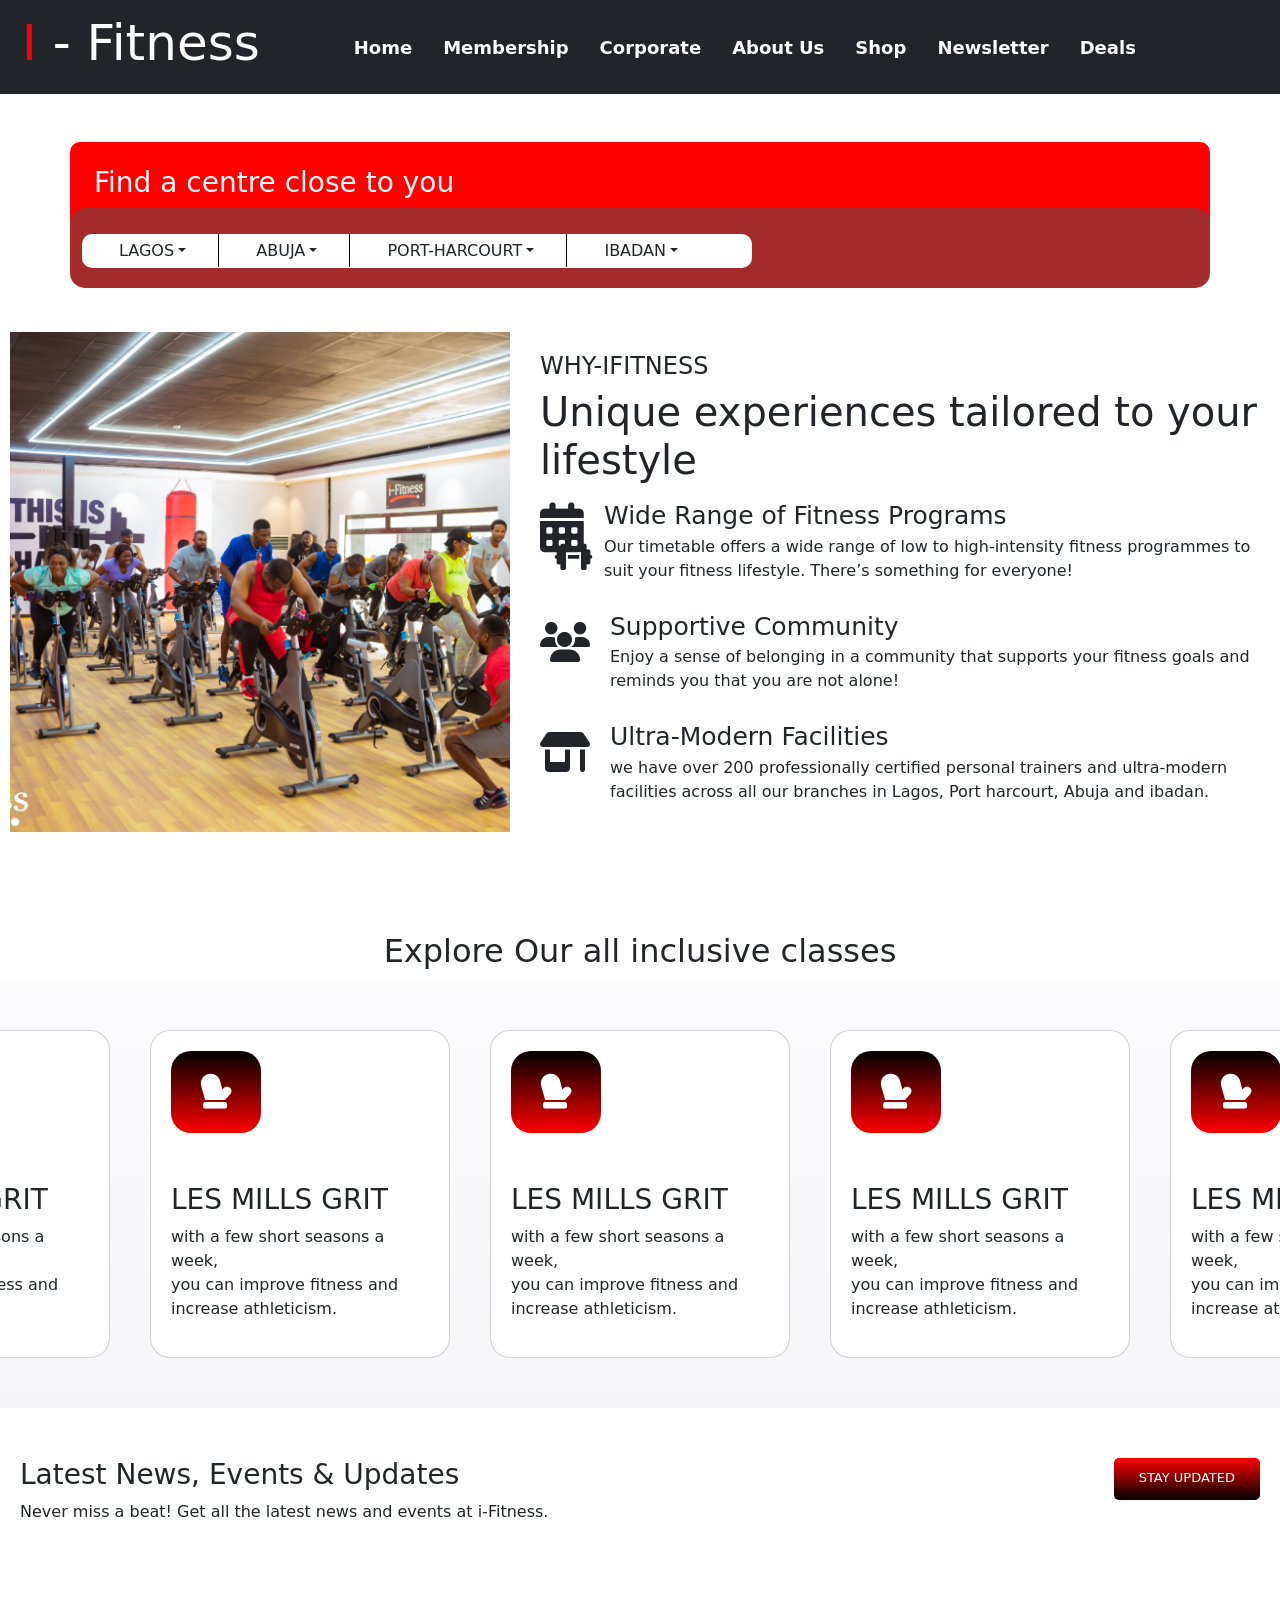
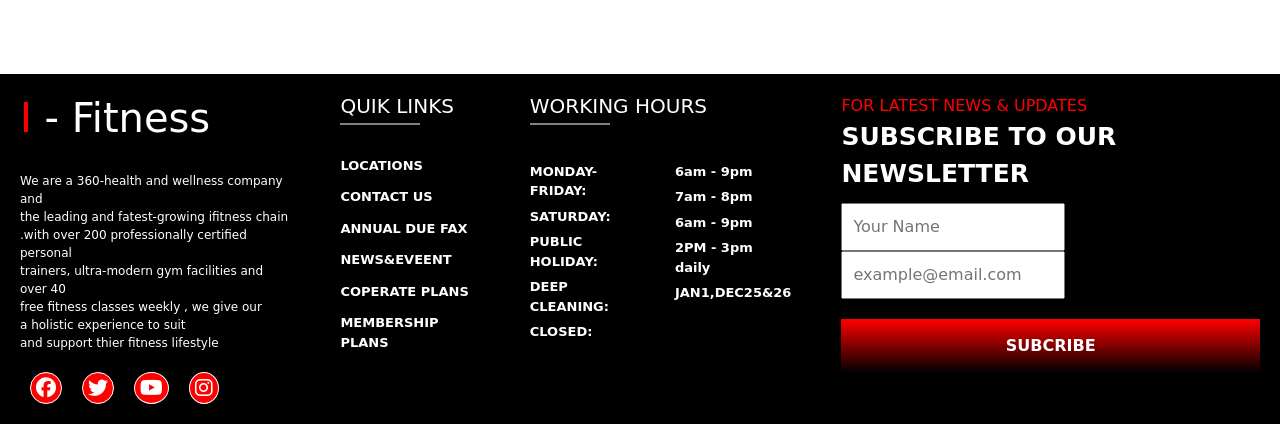
<file: index.html>
<!DOCTYPE html>
<html lang="en">
<head>
    <meta charset="UTF-8">
    <meta name="viewport" content="width=device-width, initial-scale=1.0">
    <title>Document</title>

    <!--Bootstrap link-->
    <link href="https://cdn.jsdelivr.net/npm/bootstrap@5.3.3/dist/css/bootstrap.min.css" rel="stylesheet" integrity="sha384-QWTKZyjpPEjISv5WaRU9OFeRpok6YctnYmDr5pNlyT2bRjXh0JMhjY6hW+ALEwIH" crossorigin="anonymous">
    
    <!--Bootstrap icon-->
    <link rel="stylesheet" href="https://cdn.jsdelivr.net/npm/bootstrap-icons@1.11.3/font/bootstrap-icons.min.css">

    <!--Font-Awesome-->
    <link rel="stylesheet" href="https://cdnjs.cloudflare.com/ajax/libs/font-awesome/6.6.0/css/all.min.css">

    <!--CSS link-->
    <link rel="stylesheet" type="text/css" href="style.css">

    <style>
      @import url('https://fonts.googleapis.com/css2?family=Rubik:ital,wght@0,300..900;1,300..900&display=swap');
    </style>
</head>
<body>
    <nav class="navbar navbar-dark bg-dark navbar-expand-sm">
       <div class="container-fluid">
         <a href="#" class="navbar-brand">
            <h1><span> I </span> - Fitness</h1>
         </a>
        
        <ul class="navbar-nav me-auto">
          <li class="nav-link"><a href="index.html">Home</a></li>
          <li class="nav-link"><a href="membership.html">Membership</a></li>
          <li class="nav-link"><a href="corporate.html">Corporate</a></li>
          <li class="nav-link"><a href="about.html">About Us</a></li>
          <li class="nav-link"><a href="shop.html">Shop</a></li>
          <li class="nav-link"><a href="newsletter.html">Newsletter</a></li>
          <li class="nav-link"><a href="deals.html">Deals</a></li>
        </ul>
        </div> 
    </nav>

    <div class="container mt-5 p-4 centre">
        <div class="me-4">
         <h3 class="text-light">Find a centre close to you</h3>
         <div class="container full">
            <div class="cont1 mt-3">
                <span class="dropdown">
                    <span class="dropdown-toggle" data-bs-toggle="dropdown">LAGOS</span>
                    <div class="dropdown-menu">
                      <a href="#" class="dropdown-item">hifyhfwhg</a>
                      <a href="#" class="dropdown-item">hifyhfwhg</a>
                      <a href="#" class="dropdown-item">hifyhfwhg</a>
                      <a href="#" class="dropdown-item">hifyhfwhg</a>
                      <a href="#" class="dropdown-item">hifyhfwhg</a>
                      <a href="#" class="dropdown-item">hifyhfwhg</a>
                      <a href="#" class="dropdown-item">hifyhfwhg</a>
                      <a href="#" class="dropdown-item">hifyhfwhg</a>
                      <a href="#" class="dropdown-item">hifyhfwhg</a>
                    </div>
                </span>

                <span class="dropdown">
                    <span class="dropdown-toggle" data-bs-toggle="dropdown">ABUJA</span>
                    <div class="dropdown-menu">
                      <a href="#" class="dropdown-item">hifyhfwhg</a>
                      <a href="#" class="dropdown-item">hifyhfwhg</a>
                      <a href="#" class="dropdown-item">hifyhfwhg</a>
                      <a href="#" class="dropdown-item">hifyhfwhg</a>
                      <a href="#" class="dropdown-item">hifyhfwhg</a>
                      <a href="#" class="dropdown-item">hifyhfwhg</a>
                      <a href="#" class="dropdown-item">hifyhfwhg</a>
                      <a href="#" class="dropdown-item">hifyhfwhg</a>
                      <a href="#" class="dropdown-item">hifyhfwhg</a>
                    </div>
                </span>

                <span class="dropdown">
                    <span class="dropdown-toggle" data-bs-toggle="dropdown">PORT-HARCOURT</span>
                    <div class="dropdown-menu">
                      <a href="#" class="dropdown-item">hifyhfwhg</a>
                      <a href="#" class="dropdown-item">hifyhfwhg</a>
                      <a href="#" class="dropdown-item">hifyhfwhg</a>
                      <a href="#" class="dropdown-item">hifyhfwhg</a>
                      <a href="#" class="dropdown-item">hifyhfwhg</a>
                      <a href="#" class="dropdown-item">hifyhfwhg</a>
                      <a href="#" class="dropdown-item">hifyhfwhg</a>
                      <a href="#" class="dropdown-item">hifyhfwhg</a>
                      <a href="#" class="dropdown-item">hifyhfwhg</a>
                    </div>
                </span>

                <span class="dropdown">
                    <span class="dropdown-toggle" data-bs-toggle="dropdown" style="border-right: none;">IBADAN</span>
                    <div class="dropdown-menu">
                      <a href="#" class="dropdown-item">hifyhfwhg</a>
                      <a href="#" class="dropdown-item">hifyhfwhg</a>
                      <a href="#" class="dropdown-item">hifyhfwhg</a>
                      <a href="#" class="dropdown-item">hifyhfwhg</a>
                      <a href="#" class="dropdown-item">hifyhfwhg</a>
                      <a href="#" class="dropdown-item">hifyhfwhg</a>
                      <a href="#" class="dropdown-item">hifyhfwhg</a>
                      <a href="#" class="dropdown-item">hifyhfwhg</a>
                      <a href="#" class="dropdown-item">hifyhfwhg</a>
                    </div>
                </span>
            </div>
         </div>
        </div>
    </div>

  <div class="images-container" style="display: flex;">
    <div>
      <img src="images/ifitness.jpg" alt="image description" width="500" height="500">
    </div>
      <div class="section1">
        <h4>WHY-IFITNESS</h4>
        <h1>Unique experiences tailored to your lifestyle</h1>
        <div style="display: flex;"  > 
          <span style="position: relative; font-size: 50px;">
          <i class="fas fa-calendar-days" ></i>
          <i class="fas fa-dumbbell" style="position:absolute; left: 15px; top: 50px; font-size: 30px;" ></i>
          </span>
          <div style="margin-top: 5px; margin-left: 20px;">
           <span style="font-weight: 500; margin-bottom: 5px; font-size: 25px;"> Wide Range of Fitness Programs</span><br>
            Our timetable offers a wide range of low to high-intensity fitness programmes to suit your fitness lifestyle. There’s something for everyone!
          </div>
        </div>

        <div style="display: flex; margin-top: 20px;">
          <span style=" font-size: 40px; margin-top: 10px;">
          <i class="fas fa-users"></i>
          </span>
          <div style="margin-top: 5px; margin-left: 20px;">
           <span style="font-weight: 500; margin-bottom: 5px; font-size: 25px;">Supportive Community</span><br>
           Enjoy a sense of belonging in a community that supports your fitness goals and reminds you that you are not alone!
          </div>
        </div>

        <div style="display: flex; margin-top: 20px;">
          <span style=" font-size: 40px; margin-top: 10px;">
          <i class="fas fa-shop"></i>
          </span>
          <div style="margin-top: 5px; margin-left: 20px;">
           <span style="font-weight: 500; margin-bottom: 5px; font-size: 25px;">Ultra-Modern Facilities</span><br>
           we have over 200 professionally certified personal trainers and ultra-modern facilities across all our branches in Lagos, Port harcourt, Abuja and ibadan.
          </div>
        </div>
        
      </div>
  </div>

  <div>
    <h2 style="text-align: center;  margin-top: 100px;">Explore Our all inclusive classes</h2>
    <div class="carousel-container">
      <div class="carousel">
        <div class="card">
          <div style="background: linear-gradient(to bottom, black, red); padding: 15px; width: 90px; border-radius: 20px; text-align: center;">
          <span style="font-size: 35px; color: white;">
            <i class="fas fa-mitten"></i>
          </span>
        </div>
        <h3 style="margin-top: 50px;">LES MILLS GRIT</h3>
        <p>with a few short seasons a week,<br>
          you can improve fitness and<br>
          increase athleticism.
        </p>
      </div>
      
      <div class="card">
          <div style="background: linear-gradient(to bottom, black, red); padding: 15px; width: 90px; border-radius: 20px; text-align: center;" >
          <span style="font-size: 35px; color: white;">
            <i class="fas fa-mitten"></i>
          </span>
        </div>
        <h3 style="margin-top: 50px;">LES MILLS GRIT</h3>
        <p>with a few short seasons a week,<br>
          you can improve fitness and<br>
          increase athleticism.
        </p>
      </div>

      <div  class="card">
        <div style="background: linear-gradient(to bottom, black, red); padding: 15px; width: 90px; border-radius: 20px; text-align: center;">
          <span style="font-size: 35px; color: white;">
            <i class="fas fa-mitten"></i>
          </span>
        </div>
        <h3 style="margin-top: 50px;">LES MILLS GRIT</h3>
        <p>with a few short seasons a week,<br>
          you can improve fitness and<br>
          increase athleticism.
        </p>
      </div>

      <div class="card">
        <div style="background: linear-gradient(to bottom, black, red); padding: 15px; width: 90px; border-radius: 20px; text-align: center;">
          <span style="font-size: 35px; color: white;">
            <i class="fas fa-mitten"></i>
          </span>
        </div>
        <h3 style="margin-top: 50px;">LES MILLS GRIT</h3>
        <p>with a few short seasons a week,<br>
          you can improve fitness and<br>
          increase athleticism.
        </p>
      </div>

    
      <div class="card">
        <div style="background: linear-gradient(to bottom, black, red); padding: 15px; width: 90px; border-radius: 20px; text-align: center;">
          <span style="font-size: 35px; color: white;">
            <i class="fas fa-mitten"></i>
          </span>
        </div>
        <h3 style="margin-top: 50px;">LES MILLS GRIT</h3>
        <p>with a few short seasons a week,<br>
          you can improve fitness and<br>
          increase athleticism.
        </p>
      </div>
      </div>
    </div>
  </div>

  <div style="display: flex; justify-content: space-between; margin-top: 50px; padding: 0 20px;">
    <div>
      <h3>Latest News, Events & Updates</h3>
      <div style="font-weight: 200;" >Never miss a beat! Get all the latest news and events at i-Fitness.</div>
    </div>
    <div class="update" style="background: linear-gradient(to top, black, red); padding: 10px 25px; border-radius: 5px; color: white; font-size: 13px; height: 42px;">
      STAY UPDATED
    </div>
  </div> 


   <div class="footer-container" style="margin-top: 150px;">
    <div style="background-color: black; color: white;" >
      <div class="footer-container1">
        <div>
           <h1><span style="color: red;"> I </span> - Fitness</h1>
           <div style="margin-top: 30px; font-size: 12px; font-weight: 500;">We are a 360-health and wellness company and<br> the leading and fatest-growing ifitness chain<br>.with over 200 professionally certified personal<br> trainers, ultra-modern gym facilities and over 40 <br>free fitness classes weekly , we give our <br> a holistic experience to suit<br> and support thier fitness lifestyle</div>

            <div class="social">
              <div class="social-icons">
                <i class="fab fa-facebook"></i>
              </div>
              <div class="social-icons">
                <i class="fab fa-twitter"></i>
              </div>
              <div class="social-icons">
                <i class="fab fa-youtube"></i>
              </div>
              <div class="social-icons">
                <i class="fab fa-instagram"></i>
              </div>
            </div>

          </div>
            

           <div class="links">
            <h3>QUIK LINKS</h3>
            <div class="underline"></div>
              <a href="location.html" class="linko">LOCATIONS</a><br>
              <a href="contact.html" class="linko">CONTACT US</a><br>
              <a href="annual.html" class="linko">ANNUAL DUE FAX</a><br>
              <a href="new.html" class="linko">NEWS&EVEENT</a><br>
              <a href="coperate.html" class="linko">COPERATE PLANS</a><br>
              <a href="membership.html" class="linko">MEMBERSHIP PLANS</a><br>
           </div>

            <div class="working" style="font-size: 15px;" >
              <h3>WORKING HOURS</h3>
              <div class="underline"></div>
                <div class="D-T">
                  <div>
                    <div>MONDAY-FRIDAY: </div>
                    <div>SATURDAY: </div>
                    <div>PUBLIC HOLIDAY: </div>
                    <div>DEEP CLEANING: </div>
                    <div>CLOSED: </div>
                  </div>
                  <div>
                    <div>6am - 9pm</div>
                    <div>7am - 8pm</div>
                    <div>6am - 9pm</div>
                    <div>2PM - 3pm daily</div>
                    <div>JAN1,DEC25&26</div>
                  </div>
                </div>
            </div>

            <div>
              <div style="color: red;">FOR LATEST NEWS & UPDATES </div>
              <div class="text-uppercase" style="font-size: 25px; font-weight: bold;"> subscribe to our<br >newsletter</div>
              <div style="margin-top: 10px;">
                <input type="text" placeholder="Your Name" style="padding: 10px;">
                <input type="email" placeholder="example@email.com" style="padding: 10px;">
              </div>
              <div style="background: linear-gradient(to bottom, red, black ); padding: 15px; text-align: center; margin-top: 20px; font-weight: bold;" >SUBCRIBE</div>
            </div>
   </div> 

</body>
</html>

<!--bootstrap-->
<script src="https://cdn.jsdelivr.net/npm/bootstrap@5.3.3/dist/js/bootstrap.bundle.min.js" integrity="sha384-YvpcrYf0tY3lHB60NNkmXc5s9fDVZLESaAA55NDzOxhy9GkcIdslK1eN7N6jIeHz" crossorigin="anonymous"></script>
</file>
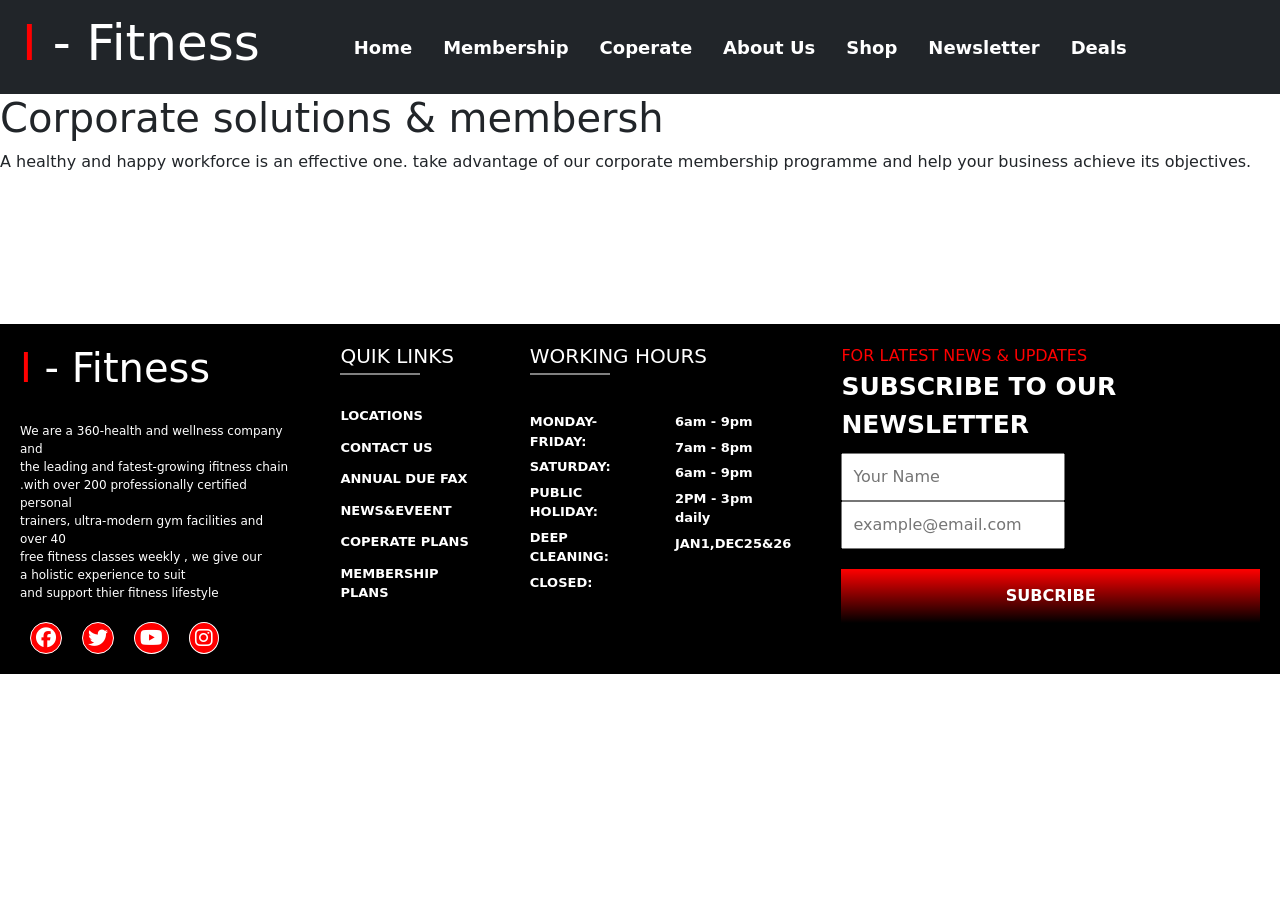
<file: about.html>
<!DOCTYPE html>
<html lang="en">
<head>
    <meta charset="UTF-8">
    <meta name="viewport" content="width=device-width, initial-scale=1.0">
    <title>Document</title>

    <!--Bootstrap link-->
    <link href="https://cdn.jsdelivr.net/npm/bootstrap@5.3.3/dist/css/bootstrap.min.css" rel="stylesheet" integrity="sha384-QWTKZyjpPEjISv5WaRU9OFeRpok6YctnYmDr5pNlyT2bRjXh0JMhjY6hW+ALEwIH" crossorigin="anonymous">
    
    <!--Bootstrap icon-->
    <link rel="stylesheet" href="https://cdn.jsdelivr.net/npm/bootstrap-icons@1.11.3/font/bootstrap-icons.min.css">

    <!--Font-Awesome-->
    <link rel="stylesheet" href="https://cdnjs.cloudflare.com/ajax/libs/font-awesome/6.6.0/css/all.min.css">

    <!--CSS link-->
    <link rel="stylesheet" type="text/css" href="style.css">

    <style>
      @import url('https://fonts.googleapis.com/css2?family=Rubik:ital,wght@0,300..900;1,300..900&display=swap');
    </style>
</head>
<body>
    <nav class="navbar navbar-dark bg-dark navbar-expand-sm">
       <div class="container-fluid">
         <a href="#" class="navbar-brand">
            <h1><span> I </span> - Fitness</h1>
         </a>
        
        <ul class="navbar-nav me-auto">
          <li class="nav-link"><a href="index.html">Home</a></li>
          <li class="nav-link"><a href="membership.html">Membership</a></li>
          <li class="nav-link"><a href="coperate.html">Coperate</a></li>
          <li class="nav-link"><a href="about.html">About Us</a></li>
          <li class="nav-link"><a href="shop.html">Shop</a></li>
          <li class="nav-link"><a href="newsletter.html">Newsletter</a></li>
          <li class="nav-link"><a href="deals.html">Deals</a></li>
        </ul>
        </div> 
    </nav>
 
    <div>
        <div>
            <h1>Corporate solutions & membersh</h1>
        <p>A healthy and happy workforce is an effective one. take advantage of our corporate membership programme and help your business achieve its objectives.
        </p>
        </div>    
    </div>

  

   <div class="footer-container" style="margin-top: 150px;">
    <div style="background-color: black; color: white;" >
      <div class="footer-container1">
        <div>
           <h1><span style="color: red;"> I </span> - Fitness</h1>
           <div style="margin-top: 30px; font-size: 12px; font-weight: 500;">We are a 360-health and wellness company and<br> the leading and fatest-growing ifitness chain<br>.with over 200 professionally certified personal<br> trainers, ultra-modern gym facilities and over 40 <br>free fitness classes weekly , we give our <br> a holistic experience to suit<br> and support thier fitness lifestyle</div>

            <div class="social">
              <div class="social-icons">
                <i class="fab fa-facebook"></i>
              </div>
              <div class="social-icons">
                <i class="fab fa-twitter"></i>
              </div>
              <div class="social-icons">
                <i class="fab fa-youtube"></i>
              </div>
              <div class="social-icons">
                <i class="fab fa-instagram"></i>
              </div>
            </div>

          </div>
            

           <div class="links">
            <h3>QUIK LINKS</h3>
            <div class="underline"></div>
              <a href="location.html" class="linko">LOCATIONS</a><br>
              <a href="contact.html" class="linko">CONTACT US</a><br>
              <a href="annual.html" class="linko">ANNUAL DUE FAX</a><br>
              <a href="new.html" class="linko">NEWS&EVEENT</a><br>
              <a href="coperate.html" class="linko">COPERATE PLANS</a><br>
              <a href="membership.html" class="linko">MEMBERSHIP PLANS</a><br>
           </div>

            <div class="working" style="font-size: 15px;" >
              <h3>WORKING HOURS</h3>
              <div class="underline"></div>
                <div class="D-T">
                  <div>
                    <div>MONDAY-FRIDAY: </div>
                    <div>SATURDAY: </div>
                    <div>PUBLIC HOLIDAY: </div>
                    <div>DEEP CLEANING: </div>
                    <div>CLOSED: </div>
                  </div>
                  <div>
                    <div>6am - 9pm</div>
                    <div>7am - 8pm</div>
                    <div>6am - 9pm</div>
                    <div>2PM - 3pm daily</div>
                    <div>JAN1,DEC25&26</div>
                  </div>
                </div>
            </div>

            <div>
              <div style="color: red;">FOR LATEST NEWS & UPDATES </div>
              <div class="text-uppercase" style="font-size: 25px; font-weight: bold;"> subscribe to our<br >newsletter</div>
              <div style="margin-top: 10px;">
                <input type="text" placeholder="Your Name" style="padding: 10px;">
                <input type="email" placeholder="example@email.com" style="padding: 10px;">
              </div>
              <div style="background: linear-gradient(to bottom, red, black ); padding: 15px; text-align: center; margin-top: 20px; font-weight: bold;" >SUBCRIBE</div>
            </div>
   </div> 

</body>
</html>

<!--bootstrap-->
<script src="https://cdn.jsdelivr.net/npm/bootstrap@5.3.3/dist/js/bootstrap.bundle.min.js" integrity="sha384-YvpcrYf0tY3lHB60NNkmXc5s9fDVZLESaAA55NDzOxhy9GkcIdslK1eN7N6jIeHz" crossorigin="anonymous"></script>
</file>
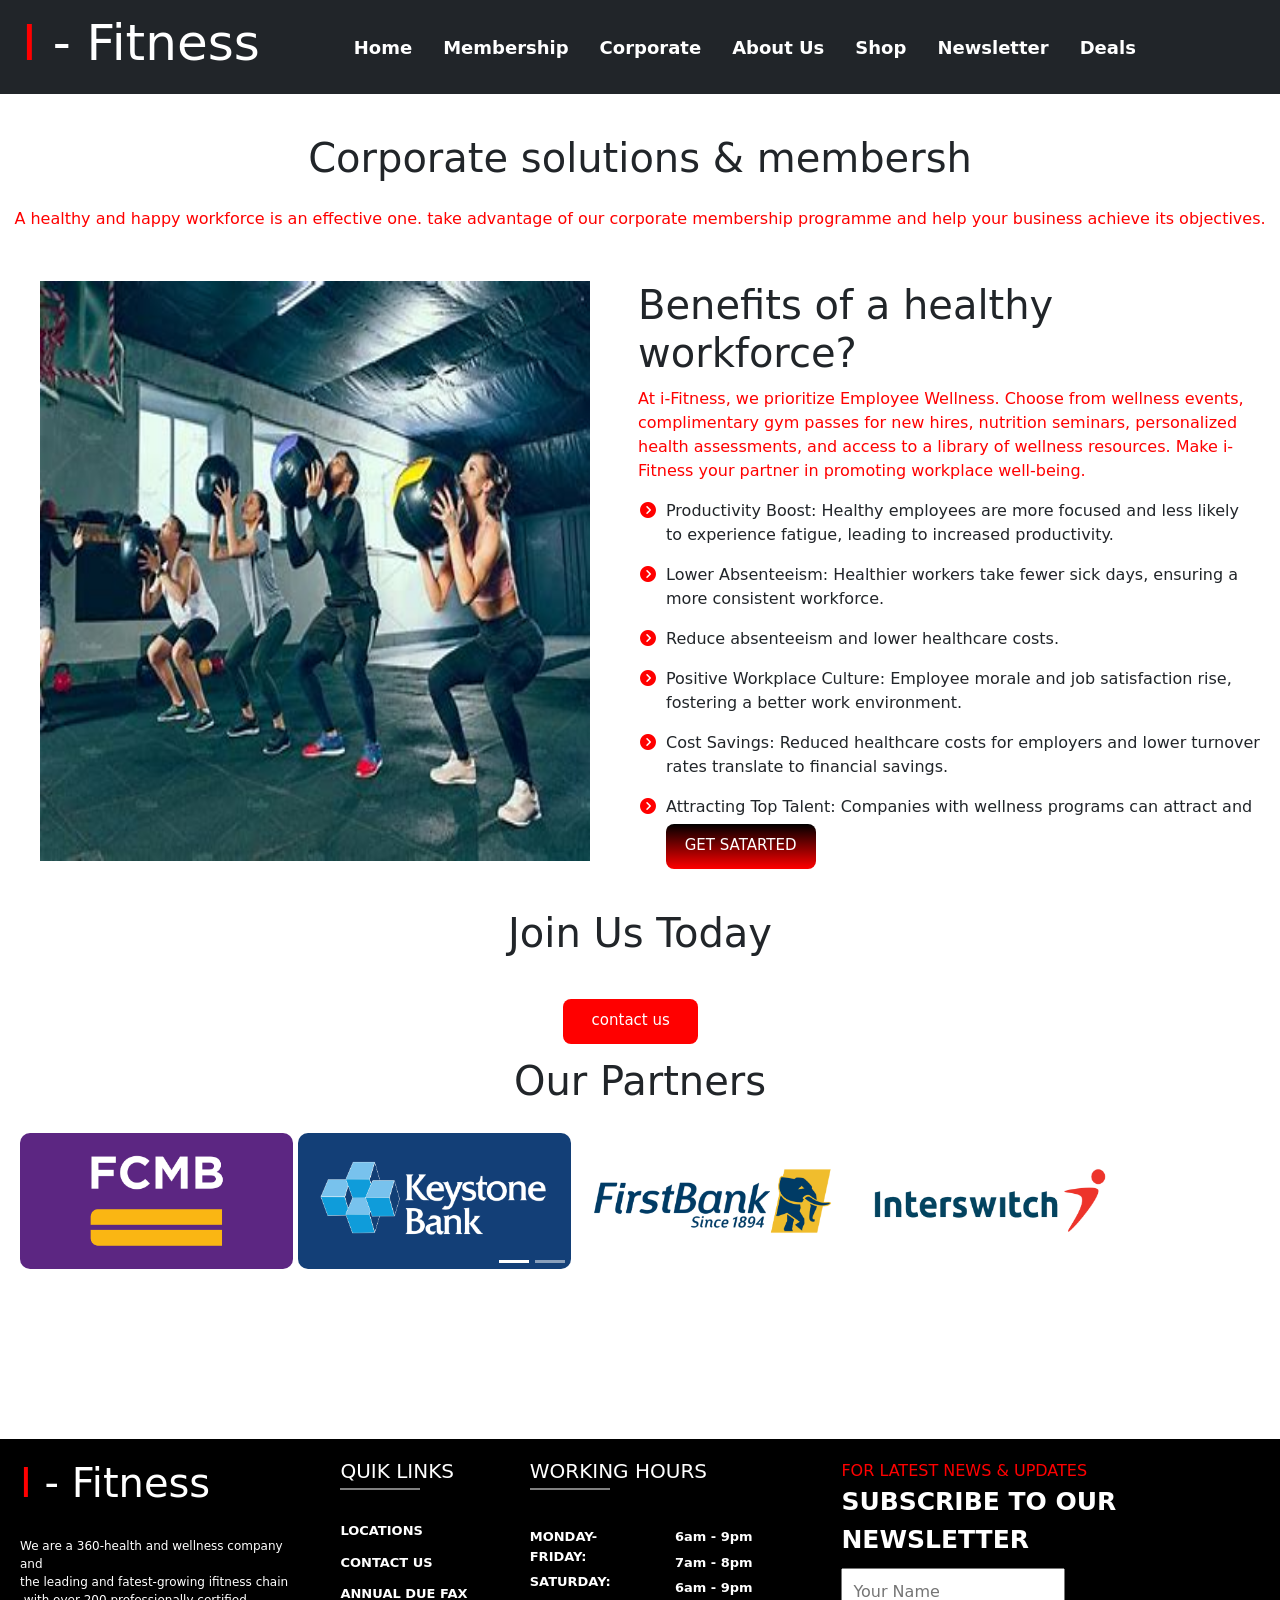
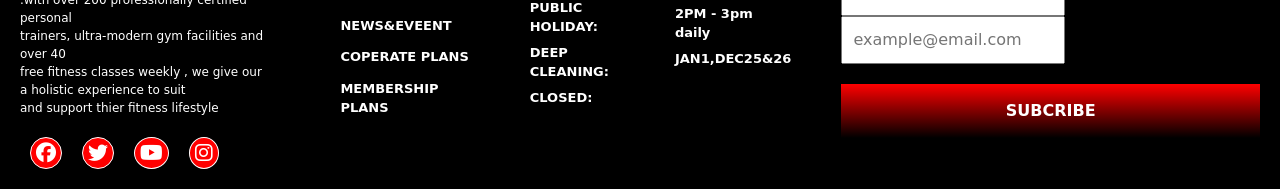
<file: corporate.html>
<!DOCTYPE html>
<html lang="en">
<head>
    <meta charset="UTF-8">
    <meta name="viewport" content="width=device-width, initial-scale=1.0">
    <title>Document</title>

    <!--Bootstrap link-->
    <link href="https://cdn.jsdelivr.net/npm/bootstrap@5.3.3/dist/css/bootstrap.min.css" rel="stylesheet" integrity="sha384-QWTKZyjpPEjISv5WaRU9OFeRpok6YctnYmDr5pNlyT2bRjXh0JMhjY6hW+ALEwIH" crossorigin="anonymous">
    
    <!--Bootstrap icon-->
    <link rel="stylesheet" href="https://cdn.jsdelivr.net/npm/bootstrap-icons@1.11.3/font/bootstrap-icons.min.css">

    <!--Font-Awesome-->
    <link rel="stylesheet" href="https://cdnjs.cloudflare.com/ajax/libs/font-awesome/6.6.0/css/all.min.css">

    <!--CSS link-->
    <link rel="stylesheet" type="text/css" href="style.css">

    <style>
      @import url('https://fonts.googleapis.com/css2?family=Rubik:ital,wght@0,300..900;1,300..900&display=swap');
    </style>
</head>
<body>
    <nav class="navbar navbar-dark bg-dark navbar-expand-sm">
       <div class="container-fluid">
         <a href="#" class="navbar-brand">
            <h1><span> I </span> - Fitness</h1>
         </a>
        
        <ul class="navbar-nav me-auto">
          <li class="nav-link"><a href="index.html">Home</a></li>
          <li class="nav-link"><a href="membership.html">Membership</a></li>
          <li class="nav-link"><a href="corporate.html">Corporate</a></li>
          <li class="nav-link"><a href="about.html">About Us</a></li>
          <li class="nav-link"><a href="shop.html">Shop</a></li>
          <li class="nav-link"><a href="newsletter.html">Newsletter</a></li>
          <li class="nav-link"><a href="deals.html">Deals</a></li>
        </ul>
        </div> 
    </nav>

      <div style="text-align: center; margin-top: 40px; font-weight: 600;" >
          <h1>Corporate solutions & membersh</h1>
      <p style="margin-top: 25px; color: red; font-weight: 500;">A healthy and happy workforce is an effective one. take advantage of our corporate membership programme and help your business achieve its objectives.
      </p>
      </div>
      
      
      <div>
        <div class="images-container" style="display: flex; margin-top: 50px; padding-left: 30px;">
          <div>
          <img src="images/fitman.jpeg" alt="image description" width="550" height="580">
        </div>

        <div style="padding-left: 25px; padding-right: 20px; margin-bottom: 10px; font-weight: 500;" >
          <h1 style="margin-bottom: 10px; padding-left: 23px;">Benefits of a healthy workforce?</h1>
          <p style="color: red; padding-left: 23px;">At i-Fitness, we prioritize Employee Wellness. Choose from wellness events, complimentary gym passes for new hires, nutrition seminars, personalized health assessments, and access to a library of wellness resources. Make i-Fitness your partner in promoting workplace well-being.</p>
        

        <div style="display: flex; padding-left: 25px;">
          <span style="color: red;">
           <i class="fas fa-circle-chevron-right"></i>
          </span>
          <p style="padding-left: 10px;">Productivity Boost: Healthy employees are more focused and less likely to experience fatigue, leading to increased productivity.</p>
        </div>

        <div style="display: flex; padding-left: 25px;">
          <span style="color: red;">
            <i class="fas fa-circle-chevron-right"></i>
          </span>
          <p style="padding-left: 10px;">Lower Absenteeism: Healthier workers take fewer sick days, ensuring a more consistent workforce.</p>
        </div>

        <div style="display: flex; padding-left: 25px;">
          <span style="color: red;">
            <i class="fas fa-circle-chevron-right"></i>
          </span>
          <p style="padding-left: 10px;">Reduce absenteeism and lower healthcare costs.</p>
        </div>

        <div style="display: flex; padding-left: 25px;">
          <span style="color: red;">
            <i class="fas fa-circle-chevron-right"></i>
          </span>
          <p style="padding-left: 10px;">Positive Workplace Culture: Employee morale and job satisfaction rise, fostering a better work environment.</p>
        </div>

        <div style="display: flex;">
          <span style="color: red; padding-left: 25px;">
            <i class="fas fa-circle-chevron-right"></i>
          </span>
          <p style="padding-left: 10px;">Cost Savings: Reduced healthcare costs for employers and lower turnover rates translate to financial savings.
          </p>
        </div>

        <div style="display: flex; padding-left: 25px;">
          <span style="color: red;">
            <i class="fas fa-circle-chevron-right"></i>
          </span>
          <p style="padding-left: 10px;">Attracting Top Talent: Companies with wellness programs can attract and retain top talent.
          </p>
        </div>
        </div>
      </div>
     </div>


    <div style="position: relative; " >
     <div style="background: linear-gradient(to top, red, black);  color: white;  margin-top: 20px;  height: 45px; width: 150px; position: absolute; bottom: 10%; left:52%;  text-align: center; font-size: 15px; border-radius: 8px; ">
      <p style="margin-top: 10px; font-weight: 500;">GET SATARTED</p>
    </div>
    </div>  
    

 <div style="position: relative; margin-top: 40px; ">
    <div >
      <h1 style="text-align: center; ">Join Us Today</h1>
      <div>
   <div style="background: linear-gradient(to top, red, red);  color: white;  margin-top: 20px;  height: 45px; width: 135px;; position: absolute; top: 8%; left:44%;  text-align: center; font-size: 15px; border-radius: 8px; ">
      <p style="margin-top: 10px; ">contact us</p>
  </div>
  </div>
 </div>




   <div style="margin-top: 100px; text-align: center;">
    <div>
     <h1>Our Partners</h1>
   </div>



</div>

<div id="carouselExample" class="carousel slide" data-bs-ride="carousel">
  <div class="carousel-inner">
    <div class="carousel-item active">
      <img src="images/fcmb.png" alt="Image 1">
      <img src="images/kystnbnk.png" alt="Image 2">
      <img src="images/fstbnk.png" alt="Image 3">
      <img src="images/intrswtch.png" alt="Image 4">
    </div>
    <div class="carousel-item">
      <img src="images/pol.png" alt="Image 5">
      <img src="images/logo-1.png" alt="Image 6">
      <img src="images/logo.png" alt="Image 7">
      <img src="images/op.png" alt="Image 8">
    </div>
    <!-- <div class="carousel-item">
      <img src="images/kystnbnk.png" alt="Image 2">
    </div>
    <div class="carousel-item">
      <img src="images/fstbnk.png" alt="Image 3">
    </div>
    <div class="carousel-item">
      <img src="images/intrswtch.png" alt="Image 4">
    </div>
    <div class="carousel-item">
      <img src="images/pol.png" alt="Image 5">
    </div>
    <div class="carousel-item">
      <img src="images/logo-1.png" alt="Image 6">
    </div>
    <div class="carousel-item">
      <img src="images/logo.png" alt="Image 7">
    </div>
    <div class="carousel-item">
      <img src="images/op.png" alt="Image 8">
    </div> -->
  </div>

    <!-- Dot navigation (Indicators) -->
    <div class="carousel-indicators">
      <button type="button" data-bs-target="#carouselExample" data-bs-slide-to="0" class="active" aria-current="true" aria-label="Slide 1"></button>
      <button type="button" data-bs-target="#carouselExample" data-bs-slide-to="1" aria-label="Slide 2"></button>
      <button type="button" data-bs-target="#carouselExample" data-bs-slide-to="2" aria-label="Slide 3"></button>
      <button type="button" data-bs-target="#carouselExample" data-bs-slide-to="3" aria-label="Slide 4"></button>
      <button type="button" data-bs-target="#carouselExample" data-bs-slide-to="4" aria-label="Slide 5"></button>
      <button type="button" data-bs-target="#carouselExample" data-bs-slide-to="5" aria-label="Slide 6"></button>
      <button type="button" data-bs-target="#carouselExample" data-bs-slide-to="6" aria-label="Slide 7"></button>
      <button type="button" data-bs-target="#carouselExample" data-bs-slide-to="7" aria-label="Slide 8"></button>
    </div>
  </div>


  
   <div class="footer-container" style="margin-top: 150px;">
    <div style="background-color: black; color: white;" >
      <div i class="footer-container1"> 
        <div>
           <h1><span style="color: red;"> I </span> - Fitness</h1>
           <div style="margin-top: 30px; font-size: 12px; font-weight: 500;">We are a 360-health and wellness company and<br> the leading and fatest-growing ifitness chain<br>.with over 200 professionally certified personal<br> trainers, ultra-modern gym facilities and over 40 <br>free fitness classes weekly , we give our <br> a holistic experience to suit<br> and support thier fitness lifestyle</div>

            <div class="social">
              <div class="social-icons">
                <i class="fab fa-facebook"></i>
              </div>
              <div class="social-icons">
                <i class="fab fa-twitter"></i>
              </div>
              <div class="social-icons">
                <i class="fab fa-youtube"></i>
              </div>
              <div class="social-icons">
                <i class="fab fa-instagram"></i>
              </div>
            </div>

          </div>
            

           <div class="links">
            <h3>QUIK LINKS</h3>
            <div class="underline"></div>
              <a href="location.html" class="linko">LOCATIONS</a><br>
              <a href="contact.html" class="linko">CONTACT US</a><br>
              <a href="annual.html" class="linko">ANNUAL DUE FAX</a><br>
              <a href="new.html" class="linko">NEWS&EVEENT</a><br>
              <a href="coperate.html" class="linko">COPERATE PLANS</a><br>
              <a href="membership.html" class="linko">MEMBERSHIP PLANS</a><br>
           </div>

            <div class="working" style="font-size: 15px;" >
              <h3>WORKING HOURS</h3>
              <div class="underline"></div>
                <div class="D-T">
                  <div>
                    <div>MONDAY-FRIDAY: </div>
                    <div>SATURDAY: </div>
                    <div>PUBLIC HOLIDAY: </div>
                    <div>DEEP CLEANING: </div>
                    <div>CLOSED: </div>
                  </div>
                  <div>
                    <div>6am - 9pm</div>
                    <div>7am - 8pm</div>
                    <div>6am - 9pm</div>
                    <div>2PM - 3pm daily</div>
                    <div>JAN1,DEC25&26</div>
                  </div>
                </div>
            </div>

            <div>
              <div style="color: red;">FOR LATEST NEWS & UPDATES </div>
              <div class="text-uppercase" style="font-size: 25px; font-weight: bold;"> subscribe to our<br >newsletter</div>
              <div style="margin-top: 10px;">
                <input type="text" placeholder="Your Name" style="padding: 10px;">
                <input type="email" placeholder="example@email.com" style="padding: 10px;">
              </div>
              <div style="background: linear-gradient(to bottom, red, black ); padding: 15px; text-align: center; margin-top: 20px; font-weight: bold;" >SUBCRIBE</div>
    
            </div>        
   </div> 

</body>
</html>

<!--bootstrap-->
<script src="https://cdn.jsdelivr.net/npm/bootstrap@5.3.3/dist/js/bootstrap.bundle.min.js" integrity="sha384-YvpcrYf0tY3lHB60NNkmXc5s9fDVZLESaAA55NDzOxhy9GkcIdslK1eN7N6jIeHz" crossorigin="anonymous"></script>
</file>
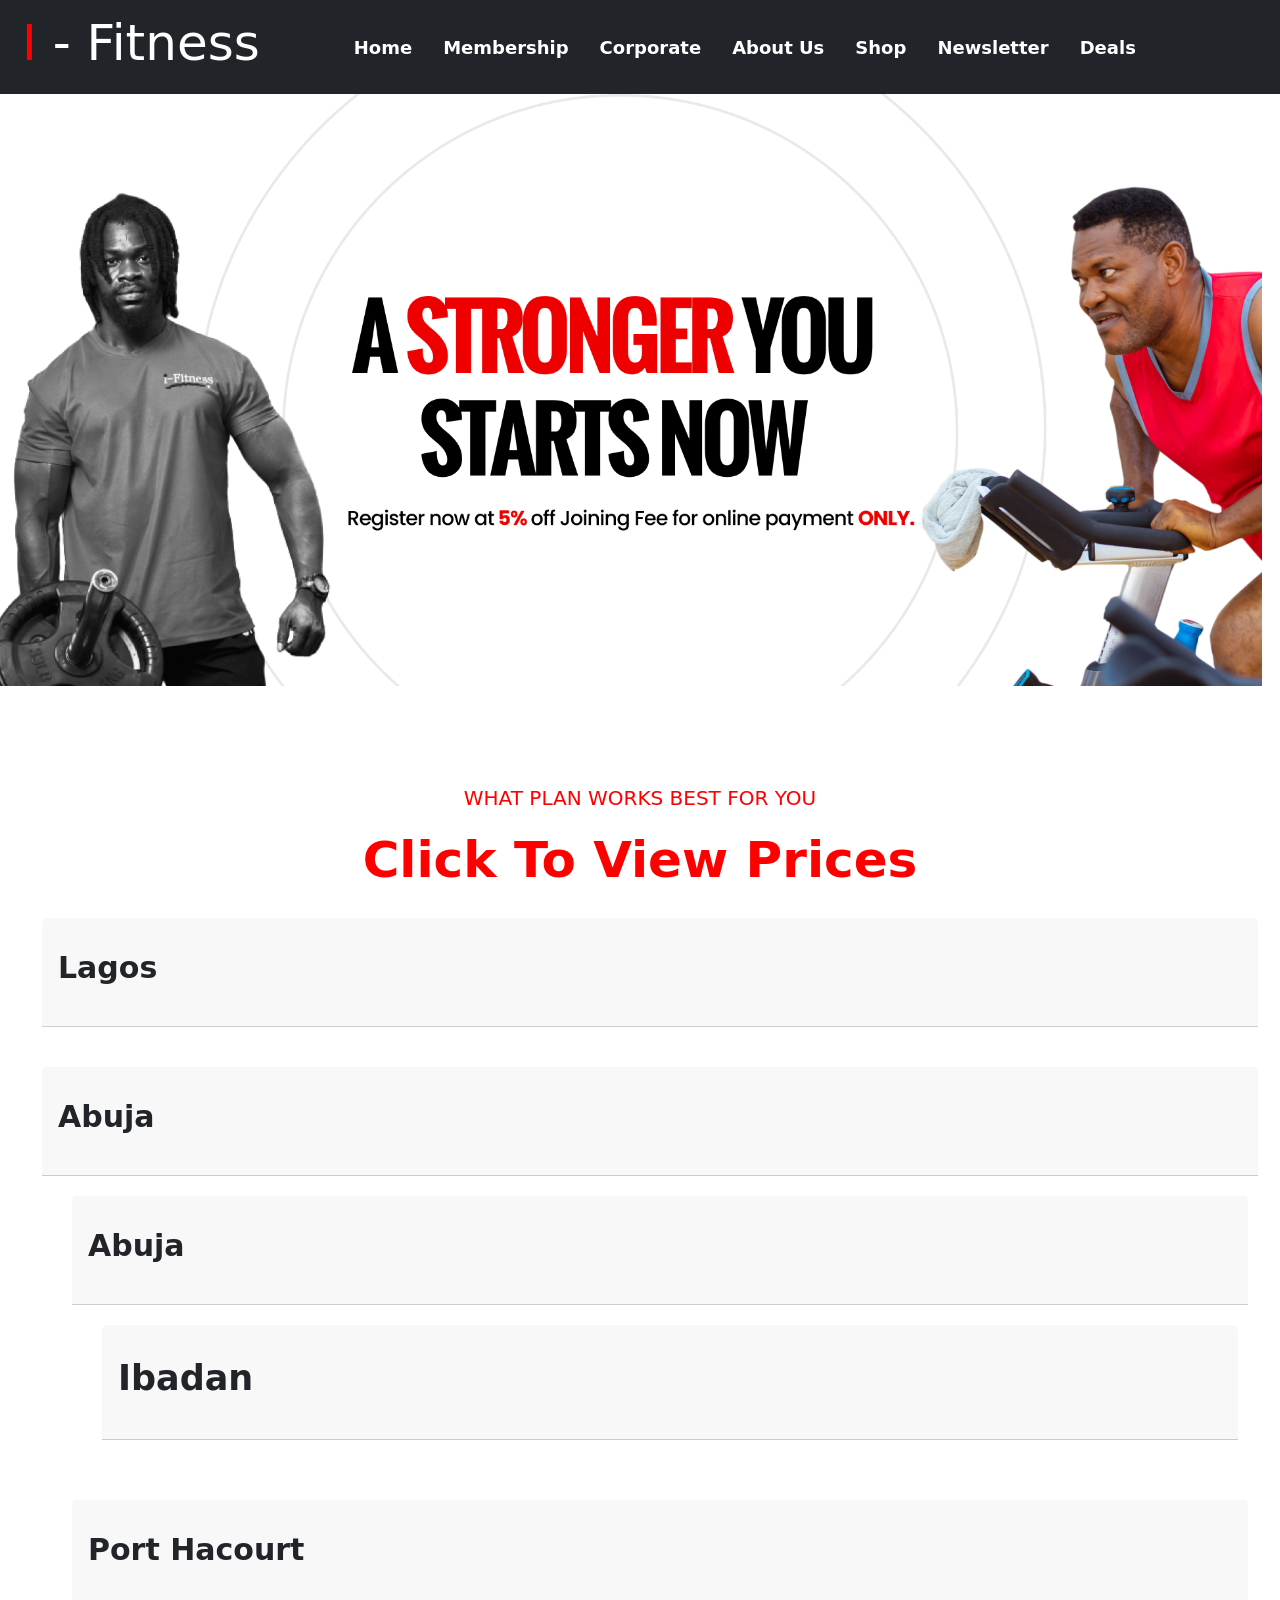
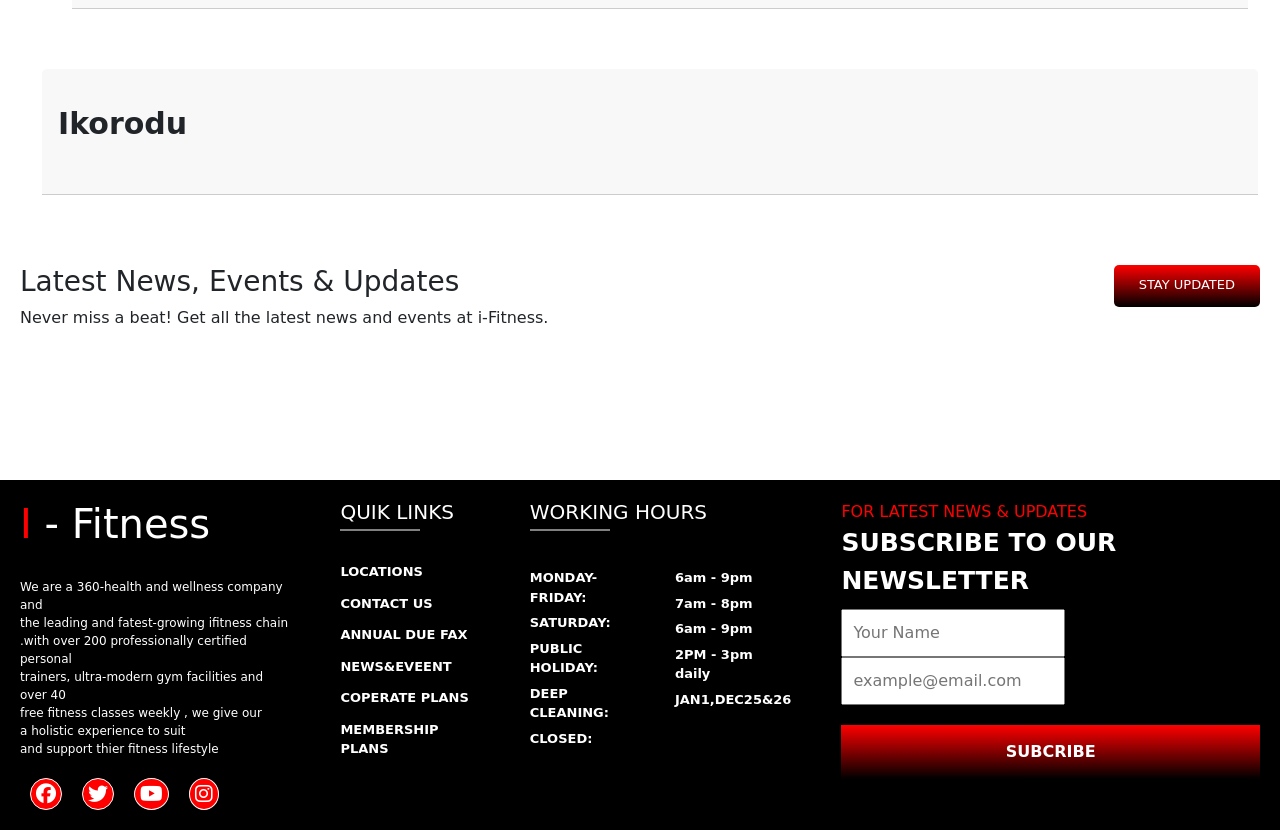
<file: membership.html>
<!DOCTYPE html>
<html lang="en">
<head>
    <meta charset="UTF-8">
    <meta name="viewport" content="width=device-width, initial-scale=1.0">
    <title>Document</title>

    <!--Bootstrap link-->
    <link href="https://cdn.jsdelivr.net/npm/bootstrap@5.3.3/dist/css/bootstrap.min.css" rel="stylesheet" integrity="sha384-QWTKZyjpPEjISv5WaRU9OFeRpok6YctnYmDr5pNlyT2bRjXh0JMhjY6hW+ALEwIH" crossorigin="anonymous">
    
    <!--Bootstrap icon-->
    <link rel="stylesheet" href="https://cdn.jsdelivr.net/npm/bootstrap-icons@1.11.3/font/bootstrap-icons.min.css">

    <!--Font-Awesome-->
    <link rel="stylesheet" href="https://cdnjs.cloudflare.com/ajax/libs/font-awesome/6.6.0/css/all.min.css">

    <!--CSS link-->
    <link rel="stylesheet" type="text/css" href="style.css">

    <style>
      @import url('https://fonts.googleapis.com/css2?family=Rubik:ital,wght@0,300..900;1,300..900&display=swap');
    </style>
</head>
<body>
    <nav class="navbar navbar-dark bg-dark navbar-expand-sm">
       <div class="container-fluid">
         <a href="#" class="navbar-brand">
            <h1><span> I </span> - Fitness</h1>
         </a>
        
        <ul class="navbar-nav me-auto">
            <li class="nav-link"><a href="index.html">Home</a></li>
            <li class="nav-link"><a href="membership.html">Membership</a></li>
            <li class="nav-link"><a href="corporate.html">Corporate</a></li>
            <li class="nav-link"><a href="about.html">About Us</a></li>
            <li class="nav-link"><a href="shop.html">Shop</a></li>
            <li class="nav-link"><a href="newsletter.html">Newsletter</a></li>
            <li class="nav-link"><a href="deals.html">Deals</a></li>
          </ul>
          </div> 
    </nav>

    <div>
        <img src="images/fithand.png" width="1262">
    </div>

    <div style="text-align: center; color: red; margin-top: 100px;">
        <h5 style="font-weight: 400;">WHAT PLAN WORKS BEST FOR YOU</h5>
        <h1 style="font-weight: 700; font-size: 50px; margin-top: 20px;">Click To View Prices</h1>
    </div>
 
    <div class="container-fluid">
        <div id="according">
            <div class="card border-0 w-100">
                <div class="card-header">
                    <a href="#price-0" class="text-decoration-none text-dark p-1" data-bs-toggle="collapse">
                        <h6 style="font-weight: bold; font-size: 30px;">Lagos</h6> 
                    </a>
                </div>
                <div class="collapse" id="price-0" data-bs-parent="#according">
                    <div class="card-body">
                     <div style="display: flex;">
                        <div style="background: #f2f2f2; padding: 15px; ">
                          <h3 style="color: red; font-weight: bold; text-align: center;">MONTLY PLAN</h3>
                          <p style="font-size: 10px; font-weight: 600; text-align: center;">Discounted one time joining fee- N18,896</p>
                          <h5 style="color: red; text-align: center;">Monthly Subscription - N38,985</h5>
                           <h5 style="color: red; text-align: center;">Total Fee For New Member - N57,881</h5>
                          <div style="padding: 10px 40px;">
                            <div style="padding: 10px 0; border-bottom: 1px solid rgba(128, 128, 128, 0.377);">
                              <span>
                                <i class="fas fa-circle-check"></i>
                              </span>
                              <span style="margin-left: 10px;">5% off joining fee when you pay online.</span>
                            </div>
                            <div  style="padding: 10px 0; border-bottom: 1px solid rgba(128, 128, 128, 0.377);">
                              <span>
                                <i class="fas fa-circle-check"></i>
                              </span>
                              <span>All Day Access</span>
                            </div>
                            <div style="padding: 10px 0; border-bottom: 1px solid rgba(128, 128, 128, 0.377);">
                              <span>
                                <i class="fas fa-circle-check"></i>
                              </span>
                              <span>40+ Free Group Classes</span>
                            </div>
                            <div style="padding: 10px 0; border-bottom: 1px solid rgba(128, 128, 128, 0.377);">
                              <span>
                                <i class="fas fa-circle-check"></i>
                              </span>
                              <span>NO Guest Passes</span>
                            </div>
                            <div style="padding: 10px 0; border-bottom: 1px solid rgba(128, 128, 128, 0.377);">
                              <span>
                                <i class="fas fa-circle-check"></i>
                              </span>
                              <span>Minimum of 5 days and maximum of 20 days Freeze Subscription Request.
                              </span>
                            </div>
                          </div>
                        </div>

                        <div style="background-color: black; padding: 20px;" >
                          <div style="background-color: rgb(255, 0, 0); text-align:center ; font-size: 35px; font-weight: 700; color: white; position: relative;" >
                             <p>QUARTERLY PLAN</p>
                            <p style="color: black; font-size: 8px;  ">Discounted one time joining fee- N18,896</p>
                          </div>
                          <div>
                            <h5 style="text-align: center; color: red;">Quarterly Subscription - N98,985</h5>
                            <h5 style="text-align: center; color: red; margin-bottom: 20px;">Total Fee For New Member - N117,851</h5>
                          </div>
                          <div>
                           <div style="padding: 10px 0; border-bottom: 1px solid rgba(128, 128, 128, 0.377);">
                              <span style="color: white;">
                                <i class="fas fa-circle-check"></i>
                              </span>
                              <span style="color: white; margin-left: 5px;">5% off joining fee when you pay online.</span>
                           </div>
                          
                           <div style="padding: 10px 0; border-bottom: 1px solid rgba(128, 128, 128, 0.377);">
                              <span style="color: white ;">
                                <i class="fas fa-circle-check"></i>
                              </span>
                              <span style="color: white; margin-left: 5px;">All Day Access</span>
                            </div>
                           <div style="padding: 10px 0; border-bottom: 1px solid rgba(128, 128, 128, 0.377);">
                              <span style="color: white;">
                                <i class="fas fa-circle-check"></i>
                              </span>
                              <span style="color: white; margin-left: 5px;">40+ Free Group Classes</span>
                            </div>
                            <div style="padding: 10px 0; border-bottom: 1px solid rgba(128, 128, 128, 0.377);">
                              <span style="color: white; ">
                                <i class="fas fa-circle-check"></i>
                              </span>
                              <span style="color: white; margin-left: 5px;">NO Guest Passes</span>
                            </div>
                            <div style="padding: 10px 0; border-bottom: 1px solid rgba(128, 128, 128, 0.377);">
                              <span style="color: white; ">
                                <i class="fas fa-circle-check"></i>
                              </span>
                              <span style="color: white; margin-left: 5px;">Minimum of 5 days and maximum of  20 days Freeze Subscription Request.
                              </span>
                            </div> 
                          </div>  
                         </div>

                         <div style="background: #f2f2f2; padding: 15px; ">
                          <h3 style="color: red; font-weight: bold; text-align: center;">YEARLY PLAN</h3>
                          <p style="font-size: 10px; font-weight: 600; text-align: center;">Discounted one time joining fee- N18,896</p>
                          <h5 style="color: red; text-align: center;">Yearly Subscription - N377,820</h5>
                           <h5 style="color: red; text-align: center;">Total Fee For New Member - N396,716</h5>
                          <div style="padding: 10px 40px;">
                            <div style="padding: 10px 0; border-bottom: 1px solid rgba(128, 128, 128, 0.377);">
                              <span>
                                <i class="fas fa-circle-check"></i>
                              </span>
                              <span style="margin-left: 10px;">5% off joining fee when you pay online.</span>
                            </div>
                            <div  style="padding: 10px 0; border-bottom: 1px solid rgba(128, 128, 128, 0.377);">
                              <span>
                                <i class="fas fa-circle-check"></i>
                              </span>
                              <span>All Day Access</span>
                            </div>
                            <div style="padding: 10px 0; border-bottom: 1px solid rgba(128, 128, 128, 0.377);">
                              <span>
                                <i class="fas fa-circle-check"></i>
                              </span>
                              <span>40+ Free Group Classes</span>
                            </div>
                            <div style="padding: 10px 0; border-bottom: 1px solid rgba(128, 128, 128, 0.377);">
                              <span>
                                <i class="fas fa-circle-check"></i>
                              </span>
                              <span>NO Guest Passes</span>
                            </div>
                            <div style="padding: 10px 0; border-bottom: 1px solid rgba(128, 128, 128, 0.377);">
                              <span>
                                <i class="fas fa-circle-check"></i>
                              </span>
                              <span>Minimum of 5 days and maximum of 20 days Freeze Subscription Request.
                              </span>
                            </div>
                          </div>
                        </div>
                        </div>
                       </div>
                    </div>
                </div>
            </div>
        <div class="card border-0 w-100">
            <div class="card-header">
                <a href="#price-2" class="text-decoration-none text-dark p-1" data-bs-toggle="collapse">
                    <h6 style="font-weight: bold; font-size: 30px;">Abuja</h6> 
                </a>
            </div>
            <div class="collapse" id="price-2" data-bs-parent="#according">
                <div class="card-body">
                 <div style="display: flex;">
                    <div style="background: #f2f2f2; padding: 20px; ">
                      <h3 style="color: red; font-weight: bold; text-align: center;">MONTLY PLAN</h3>
                      <p style="font-size: 10px; font-weight: 600; text-align: center;">Discounted one time joining fee- N18,896</p>
                      <h5 style="color: red; text-align: center;">Monthly Subscription - N38,985</h5>
                       <h5 style="color: red; text-align: center;">Total Fee For New Member - N57,881</h5>
                      <div style="padding: 10px 40px;">
                        <div style="padding: 10px 0; border-bottom: 1px solid rgba(128, 128, 128, 0.377);">
                          <span>
                            <i class="fas fa-circle-check"></i>
                          </span>
                          <span style="margin-left: 10px;">5% off joining fee when you pay online.</span>
                        </div>
                        <div  style="padding: 10px 0; border-bottom: 1px solid rgba(128, 128, 128, 0.377);">
                          <span>
                            <i class="fas fa-circle-check"></i>
                          </span>
                          <span>All Day Access</span>
                        </div>
                        <div style="padding: 10px 0; border-bottom: 1px solid rgba(128, 128, 128, 0.377);">
                          <span>
                            <i class="fas fa-circle-check"></i>
                          </span>
                          <span>40+ Free Group Classes</span>
                        </div>
                        <div style="padding: 10px 0; border-bottom: 1px solid rgba(128, 128, 128, 0.377);">
                          <span>
                            <i class="fas fa-circle-check"></i>
                          </span>
                          <span>NO Guest Passes</span>
                        </div>
                        <div style="padding: 10px 0; border-bottom: 1px solid rgba(128, 128, 128, 0.377);">
                          <span>
                            <i class="fas fa-circle-check"></i>
                          </span>
                          <span>Minimum of 5 days and maximum of 20 days Freeze Subscription Request.
                          </span>
                        </div>
                      </div>
                    </div>

                    <div style="background-color: black;" >
                      <div style="background-color: rgb(255, 0, 0); padding-top: 50px; ; text-align:center ; font-size: 35px; font-weight: 700; color: white;" >
                         <p>QUARTERLY PLAN</p>
                        <p style="color: black; font-size: 8px;  padding-bottom: 5px;">Discounted one time joining fee- N18,896</p>
                      </div>
                      <div>
                        <h5 style="text-align: center; color: red;">Quarterly Subscription - N98,985</h5>
                        <h5 style="text-align: center; color: red; margin-bottom: 20px;">Total Fee For New Member - N117,851</h5>
                      </div>
                      <div style= "padding-left:  40px;">
                       <div style="padding: 10px 0; border-bottom: 1px solid rgba(128, 128, 128, 0.377);">
                          <span style="color: white;">
                            <i class="fas fa-circle-check"></i>
                          </span>
                          <span style="color: white; margin-left: 5px;">5% off joining fee when you pay online.</span>
                       </div>
                      
                       <div style="padding: 10px 0; border-bottom: 1px solid rgba(128, 128, 128, 0.377);">
                          <span style="color: white ;">
                            <i class="fas fa-circle-check"></i>
                          </span>
                          <span style="color: white; margin-left: 5px;">All Day Access</span>
                        </div>
                       <div style="padding: 10px 0; border-bottom: 1px solid rgba(128, 128, 128, 0.377);">
                          <span style="color: white;">
                            <i class="fas fa-circle-check"></i>
                          </span>
                          <span style="color: white; margin-left: 5px;">40+ Free Group Classes</span>
                        </div>
                        <div style="padding: 10px 0; border-bottom: 1px solid rgba(128, 128, 128, 0.377);">
                          <span style="color: white; ">
                            <i class="fas fa-circle-check"></i>
                          </span>
                          <span style="color: white; margin-left: 5px;">NO Guest Passes</span>
                        </div>
                        <div style="padding: 10px 0; border-bottom: 1px solid rgba(128, 128, 128, 0.377);">
                          <span style="color: white; ">
                            <i class="fas fa-circle-check"></i>
                          </span>
                          <span style="color: white; margin-left: 5px;">Minimum of 5 days and maximum of  20 days Freeze Subscription Request.
                          </span>
                        </div> 
                      </div>  
                     </div>

                     <div style="background: #f2f2f2; padding: 20px; ">
                      <h3 style="color: red; font-weight: bold; text-align: center;">YEARLY PLAN</h3>
                      <p style="font-size: 10px; font-weight: 600; text-align: center;">Discounted one time joining fee- N18,896</p>
                      <h5 style="color: red; text-align: center;">Yearly Subscription - N377,820</h5>
                       <h5 style="color: red; text-align: center;">Total Fee For New Member - N396,716</h5>
                      <div style="padding: 10px 40px;">
                        <div style="padding: 10px 0; border-bottom: 1px solid rgba(128, 128, 128, 0.377);">
                          <span>
                            <i class="fas fa-circle-check"></i>
                          </span>
                          <span style="margin-left: 10px;">5% off joining fee when you pay online.</span>
                        </div>
                        <div  style="padding: 10px 0; border-bottom: 1px solid rgba(128, 128, 128, 0.377);">
                          <span>
                            <i class="fas fa-circle-check"></i>
                          </span>
                          <span>All Day Access</span>
                        </div>
                        <div style="padding: 10px 0; border-bottom: 1px solid rgba(128, 128, 128, 0.377);">
                          <span>
                            <i class="fas fa-circle-check"></i>
                          </span>
                          <span>40+ Free Group Classes</span>
                        </div>
                        <div style="padding: 10px 0; border-bottom: 1px solid rgba(128, 128, 128, 0.377);">
                          <span>
                            <i class="fas fa-circle-check"></i>
                          </span>
                          <span>NO Guest Passes</span>
                        </div>
                        <div style="padding: 10px 0; border-bottom: 1px solid rgba(128, 128, 128, 0.377);">
                          <span>
                            <i class="fas fa-circle-check"></i>
                          </span>
                          <span>Minimum of 5 days and maximum of 20 days Freeze Subscription Request.
                          </span>
                        </div>
                      </div>
                    </div>
                    </div>
                   </div>
                </div>
        <div class="card border-0 w-100">
               <div class="card-header">
                      <a href="#price-2" class="text-decoration-none text-dark p-1" data-bs-toggle="collapse">
                          <h6 style="font-weight: bold; font-size: 30px;">Abuja</h6> 
                      </a>
                  </div>
                  <div class="collapse" id="price-2" data-bs-parent="#according">
                      <div class="card-body">
                       <div style="display: flex;">
                          <div style="background: #f2f2f2; padding: 20px; ">
                            <h3 style="color: red; font-weight: bold; text-align: center;">MONTLY PLAN</h3>
                            <p style="font-size: 10px; font-weight: 600; text-align: center;">Discounted one time joining fee- N18,896</p>
                            <h5 style="color: red; text-align: center;">Monthly Subscription - N38,985</h5>
                             <h5 style="color: red; text-align: center;">Total Fee For New Member - N57,881</h5>
                            <div style="padding: 10px 40px;">
                              <div style="padding: 10px 0; border-bottom: 1px solid rgba(128, 128, 128, 0.377);">
                                <span>
                                  <i class="fas fa-circle-check"></i>
                                </span>
                                <span style="margin-left: 10px;">5% off joining fee when you pay online.</span>
                              </div>
                              <div  style="padding: 10px 0; border-bottom: 1px solid rgba(128, 128, 128, 0.377);">
                                <span>
                                  <i class="fas fa-circle-check"></i>
                                </span>
                                <span>All Day Access</span>
                              </div>
                              <div style="padding: 10px 0; border-bottom: 1px solid rgba(128, 128, 128, 0.377);">
                                <span>
                                  <i class="fas fa-circle-check"></i>
                                </span>
                                <span>40+ Free Group Classes</span>
                              </div>
                              <div style="padding: 10px 0; border-bottom: 1px solid rgba(128, 128, 128, 0.377);">
                                <span>
                                  <i class="fas fa-circle-check"></i>
                                </span>
                                <span>NO Guest Passes</span>
                              </div>
                              <div style="padding: 10px 0; border-bottom: 1px solid rgba(128, 128, 128, 0.377);">
                                <span>
                                  <i class="fas fa-circle-check"></i>
                                </span>
                                <span>Minimum of 5 days and maximum of 20 days Freeze Subscription Request.
                                </span>
                              </div>
                            </div>
                          </div>
      
                          <div style="background-color: black;" >
                            <div style="background-color: rgb(255, 0, 0); padding-top: 50px; ; text-align:center ; font-size: 35px; font-weight: 700; color: white;" >
                               <p>QUARTERLY PLAN</p>
                              <p style="color: black; font-size: 8px;  padding-bottom: 5px;">Discounted one time joining fee- N18,896</p>
                            </div>
                            <div>
                              <h5 style="text-align: center; color: red;">Quarterly Subscription - N98,985</h5>
                              <h5 style="text-align: center; color: red; margin-bottom: 20px;">Total Fee For New Member - N117,851</h5>
                            </div>
                            <div style= "padding-left:  40px;">
                             <div style="padding: 10px 0; border-bottom: 1px solid rgba(128, 128, 128, 0.377);">
                                <span style="color: white;">
                                  <i class="fas fa-circle-check"></i>
                                </span>
                                <span style="color: white; margin-left: 5px;">5% off joining fee when you pay online.</span>
                             </div>
                            
                             <div style="padding: 10px 0; border-bottom: 1px solid rgba(128, 128, 128, 0.377);">
                                <span style="color: white ;">
                                  <i class="fas fa-circle-check"></i>
                                </span>
                                <span style="color: white; margin-left: 5px;">All Day Access</span>
                              </div>
                             <div style="padding: 10px 0; border-bottom: 1px solid rgba(128, 128, 128, 0.377);">
                                <span style="color: white;">
                                  <i class="fas fa-circle-check"></i>
                                </span>
                                <span style="color: white; margin-left: 5px;">40+ Free Group Classes</span>
                              </div>
                              <div style="padding: 10px 0; border-bottom: 1px solid rgba(128, 128, 128, 0.377);">
                                <span style="color: white; ">
                                  <i class="fas fa-circle-check"></i>
                                </span>
                                <span style="color: white; margin-left: 5px;">NO Guest Passes</span>
                              </div>
                              <div style="padding: 10px 0; border-bottom: 1px solid rgba(128, 128, 128, 0.377);">
                                <span style="color: white; ">
                                  <i class="fas fa-circle-check"></i>
                                </span>
                                <span style="color: white; margin-left: 5px;">Minimum of 5 days and maximum of  20 days Freeze Subscription Request.
                                </span>
                              </div> 
                            </div>  
                           </div>
      
                           <div style="background: #f2f2f2; padding: 20px; ">
                            <h3 style="color: red; font-weight: bold; text-align: center;">YEARLY PLAN</h3>
                            <p style="font-size: 10px; font-weight: 600; text-align: center;">Discounted one time joining fee- N18,896</p>
                            <h5 style="color: red; text-align: center;">Yearly Subscription - N377,820</h5>
                             <h5 style="color: red; text-align: center;">Total Fee For New Member - N396,716</h5>
                            <div style="padding: 10px 40px;">
                              <div style="padding: 10px 0; border-bottom: 1px solid rgba(128, 128, 128, 0.377);">
                                <span>
                                  <i class="fas fa-circle-check"></i>
                                </span>
                                <span style="margin-left: 10px;">5% off joining fee when you pay online.</span>
                              </div>
                              <div  style="padding: 10px 0; border-bottom: 1px solid rgba(128, 128, 128, 0.377);">
                                <span>
                                  <i class="fas fa-circle-check"></i>
                                </span>
                                <span>All Day Access</span>
                              </div>
                              <div style="padding: 10px 0; border-bottom: 1px solid rgba(128, 128, 128, 0.377);">
                                <span>
                                  <i class="fas fa-circle-check"></i>
                                </span>
                                <span>40+ Free Group Classes</span>
                              </div>
                              <div style="padding: 10px 0; border-bottom: 1px solid rgba(128, 128, 128, 0.377);">
                                <span>
                                  <i class="fas fa-circle-check"></i>
                                </span>
                                <span>NO Guest Passes</span>
                              </div>
                              <div style="padding: 10px 0; border-bottom: 1px solid rgba(128, 128, 128, 0.377);">
                                <span>
                                  <i class="fas fa-circle-check"></i>
                                </span>
                                <span>Minimum of 5 days and maximum of 20 days Freeze Subscription Request.
                                </span>
                              </div>
                            </div>
                          </div>
                          </div>
                         </div>
                      </div>
      
               
             

         <div class="card border-0 w-100 ">
            <div class="card-header">
                      <a href="#price-2" class="text-decoration-none text-dark p-1" data-bs-toggle="collapse">
                          <h6 style=" font-size: 35px; font-weight: bold;">Ibadan</h6> 
                      </a>
                  </div>
                  <div class="collapse" id="price-2" data-bs-parent="#according">
                      <div class="card-body">
                       <div style="display: flex;">
                          <div style="background: #f2f2f2; padding: 20px; ">
                            <h3 style="color: red; font-weight: bold; text-align: center;">MONTLY PLAN</h3>
                            <p style="font-size: 10px; font-weight: 600; text-align: center;">Discounted one time joining fee- N18,896</p>
                            <h5 style="color: red; text-align: center;">Monthly Subscription - N38,985</h5>
                             <h5 style="color: red; text-align: center;">Total Fee For New Member - N57,881</h5>
                            <div style="padding: 10px 40px;">
                              <div style="padding: 10px 0; border-bottom: 1px solid rgba(128, 128, 128, 0.377);">
                                <span>
                                  <i class="fas fa-circle-check"></i>
                                </span>
                                <span style="margin-left: 10px;">5% off joining fee when you pay online.</span>
                              </div>
                              <div  style="padding: 10px 0; border-bottom: 1px solid rgba(128, 128, 128, 0.377);">
                                <span>
                                  <i class="fas fa-circle-check"></i>
                                </span>
                                <span>All Day Access</span>
                              </div>
                              <div style="padding: 10px 0; border-bottom: 1px solid rgba(128, 128, 128, 0.377);">
                                <span>
                                  <i class="fas fa-circle-check"></i>
                                </span>
                                <span>40+ Free Group Classes</span>
                              </div>
                              <div style="padding: 10px 0; border-bottom: 1px solid rgba(128, 128, 128, 0.377);">
                                <span>
                                  <i class="fas fa-circle-check"></i>
                                </span>
                                <span>NO Guest Passes</span>
                              </div>
                              <div style="padding: 10px 0; border-bottom: 1px solid rgba(128, 128, 128, 0.377);">
                                <span>
                                  <i class="fas fa-circle-check"></i>
                                </span>
                                <span>Minimum of 5 days and maximum of 20 days Freeze Subscription Request.
                                </span>
                              </div>
                            </div>
                          </div>
      
                          <div style="background-color: black;" >
                            <div style="background-color: rgb(255, 0, 0); padding-top: 50px; ; text-align:center ; font-size: 35px; font-weight: 700; color: white;" >
                               <p>QUARTERLY PLAN</p>
                              <p style="color: black; font-size: 8px;  padding-bottom: 5px;">Discounted one time joining fee- N18,896</p>
                            </div>
                            <div>
                              <h5 style="text-align: center; color: red;">Quarterly Subscription - N98,985</h5>
                              <h5 style="text-align: center; color: red; margin-bottom: 20px;">Total Fee For New Member - N117,851</h5>
                            </div>
                            <div style= "padding-left:  40px;">
                             <div style="padding: 10px 0; border-bottom: 1px solid rgba(128, 128, 128, 0.377);">
                                <span style="color: white;">
                                  <i class="fas fa-circle-check"></i>
                                </span>
                                <span style="color: white; margin-left: 5px;">5% off joining fee when you pay online.</span>
                             </div>
                            
                             <div style="padding: 10px 0; border-bottom: 1px solid rgba(128, 128, 128, 0.377);">
                                <span style="color: white ;">
                                  <i class="fas fa-circle-check"></i>
                                </span>
                                <span style="color: white; margin-left: 5px;">All Day Access</span>
                              </div>
                             <div style="padding: 10px 0; border-bottom: 1px solid rgba(128, 128, 128, 0.377);">
                                <span style="color: white;">
                                  <i class="fas fa-circle-check"></i>
                                </span>
                                <span style="color: white; margin-left: 5px;">40+ Free Group Classes</span>
                              </div>
                              <div style="padding: 10px 0; border-bottom: 1px solid rgba(128, 128, 128, 0.377);">
                                <span style="color: white; ">
                                  <i class="fas fa-circle-check"></i>
                                </span>
                                <span style="color: white; margin-left: 5px;">NO Guest Passes</span>
                              </div>
                              <div style="padding: 10px 0; border-bottom: 1px solid rgba(128, 128, 128, 0.377);">
                                <span style="color: white; ">
                                  <i class="fas fa-circle-check"></i>
                                </span>
                                <span style="color: white; margin-left: 5px;">Minimum of 5 days and maximum of  20 days Freeze Subscription Request.
                                </span>
                              </div> 
                            </div>  
                           </div>
      
                           <div style="background: #f2f2f2; padding: 20px; ">
                            <h3 style="color: red; font-weight: bold; text-align: center;">YEARLY PLAN</h3>
                            <p style="font-size: 10px; font-weight: 600; text-align: center;">Discounted one time joining fee- N18,896</p>
                            <h5 style="color: red; text-align: center;">Yearly Subscription - N377,820</h5>
                             <h5 style="color: red; text-align: center;">Total Fee For New Member - N396,716</h5>
                            <div style="padding: 10px 40px;">
                              <div style="padding: 10px 0; border-bottom: 1px solid rgba(128, 128, 128, 0.377);">
                                <span>
                                  <i class="fas fa-circle-check"></i>
                                </span>
                                <span style="margin-left: 10px;">5% off joining fee when you pay online.</span>
                              </div>
                              <div  style="padding: 10px 0; border-bottom: 1px solid rgba(128, 128, 128, 0.377);">
                                <span>
                                  <i class="fas fa-circle-check"></i>
                                </span>
                                <span>All Day Access</span>
                              </div>
                              <div style="padding: 10px 0; border-bottom: 1px solid rgba(128, 128, 128, 0.377);">
                                <span>
                                  <i class="fas fa-circle-check"></i>
                                </span>
                                <span>40+ Free Group Classes</span>
                              </div>
                              <div style="padding: 10px 0; border-bottom: 1px solid rgba(128, 128, 128, 0.377);">
                                <span>
                                  <i class="fas fa-circle-check"></i>
                                </span>
                                <span>NO Guest Passes</span>
                              </div>
                              <div style="padding: 10px 0; border-bottom: 1px solid rgba(128, 128, 128, 0.377);">
                                <span>
                                  <i class="fas fa-circle-check"></i>
                                </span>
                                <span>Minimum of 5 days and maximum of 20 days Freeze Subscription Request.
                                </span>
                              </div>
                            </div>
                          </div>
                          </div>
                         </div>
                      </div>
          </div>
        </div>


  
        <div class="card border-0 w-100 " >
            <div class="card-header">
                <a href="#price-3" class="text-decoration-none text-dark p-1" data-bs-toggle="collapse">
                    <h6 style=" font-size: 30px; font-weight: bold;">Port Hacourt</h6> 
                </a>
            </div>
            <div class="collapse" id="price-3" data-bs-parent="#according">
                <div class="card-body">
                 <div style="display: flex;">
                    <div style="background: #f2f2f2; padding: 20px; ">
                      <h3 style="color: red; font-weight: bold; text-align: center;">MONTLY PLAN</h3>
                      <p style="font-size: 10px; font-weight: 600; text-align: center;">Discounted one time joining fee- N18,896</p>
                      <h5 style="color: red; text-align: center;">Monthly Subscription - N38,985</h5>
                       <h5 style="color: red; text-align: center;">Total Fee For New Member - N57,881</h5>
                      <div style="padding: 10px 40px;">
                        <div style="padding: 10px 0; border-bottom: 1px solid rgba(128, 128, 128, 0.377);">
                          <span>
                            <i class="fas fa-circle-check"></i>
                          </span>
                          <span style="margin-left: 10px;">5% off joining fee when you pay online.</span>
                        </div>
                        <div  style="padding: 10px 0; border-bottom: 1px solid rgba(128, 128, 128, 0.377);">
                          <span>
                            <i class="fas fa-circle-check"></i>
                          </span>
                          <span>All Day Access</span>
                        </div>
                        <div style="padding: 10px 0; border-bottom: 1px solid rgba(128, 128, 128, 0.377);">
                          <span>
                            <i class="fas fa-circle-check"></i>
                          </span>
                          <span>40+ Free Group Classes</span>
                        </div>
                        <div style="padding: 10px 0; border-bottom: 1px solid rgba(128, 128, 128, 0.377);">
                          <span>
                            <i class="fas fa-circle-check"></i>
                          </span>
                          <span>NO Guest Passes</span>
                        </div>
                        <div style="padding: 10px 0; border-bottom: 1px solid rgba(128, 128, 128, 0.377);">
                          <span>
                            <i class="fas fa-circle-check"></i>
                          </span>
                          <span>Minimum of 5 days and maximum of 20 days Freeze Subscription Request.
                          </span>
                        </div>
                      </div>
                    </div>

                    <div style="background-color: black;" >
                      <div style="background-color: rgb(255, 0, 0); padding-top: 50px; ; text-align:center ; font-size: 35px; font-weight: 700; color: white;" >
                         <p>QUARTERLY PLAN</p>
                        <p style="color: black; font-size: 8px;  padding-bottom: 5px;">Discounted one time joining fee- N18,896</p>
                      </div>
                      <div>
                        <h5 style="text-align: center; color: red;">Quarterly Subscription - N98,985</h5>
                        <h5 style="text-align: center; color: red; margin-bottom: 20px;">Total Fee For New Member - N117,851</h5>
                      </div>
                      <div style= "padding-left:  40px;">
                       <div style="padding: 10px 0; border-bottom: 1px solid rgba(128, 128, 128, 0.377);">
                          <span style="color: white;">
                            <i class="fas fa-circle-check"></i>
                          </span>
                          <span style="color: white; margin-left: 5px;">5% off joining fee when you pay online.</span>
                       </div>
                      
                       <div style="padding: 10px 0; border-bottom: 1px solid rgba(128, 128, 128, 0.377);">
                          <span style="color: white ;">
                            <i class="fas fa-circle-check"></i>
                          </span>
                          <span style="color: white; margin-left: 5px;">All Day Access</span>
                        </div>
                       <div style="padding: 10px 0; border-bottom: 1px solid rgba(128, 128, 128, 0.377);">
                          <span style="color: white;">
                            <i class="fas fa-circle-check"></i>
                          </span>
                          <span style="color: white; margin-left: 5px;">40+ Free Group Classes</span>
                        </div>
                        <div style="padding: 10px 0; border-bottom: 1px solid rgba(128, 128, 128, 0.377);">
                          <span style="color: white; ">
                            <i class="fas fa-circle-check"></i>
                          </span>
                          <span style="color: white; margin-left: 5px;">NO Guest Passes</span>
                        </div>
                        <div style="padding: 10px 0; border-bottom: 1px solid rgba(128, 128, 128, 0.377);">
                          <span style="color: white; ">
                            <i class="fas fa-circle-check"></i>
                          </span>
                          <span style="color: white; margin-left: 5px;">Minimum of 5 days and maximum of  20 days Freeze Subscription Request.
                          </span>
                        </div> 
                      </div>  
                     </div>

                     <div style="background: #f2f2f2; padding: 20px; ">
                      <h3 style="color: red; font-weight: bold; text-align: center;">YEARLY PLAN</h3>
                      <p style="font-size: 10px; font-weight: 600; text-align: center;">Discounted one time joining fee- N18,896</p>
                      <h5 style="color: red; text-align: center;">Yearly Subscription - N377,820</h5>
                       <h5 style="color: red; text-align: center;">Total Fee For New Member - N396,716</h5>
                      <div style="padding: 10px 40px;">
                        <div style="padding: 10px 0; border-bottom: 1px solid rgba(128, 128, 128, 0.377);">
                          <span>
                            <i class="fas fa-circle-check"></i>
                          </span>
                          <span style="margin-left: 10px;">5% off joining fee when you pay online.</span>
                        </div>
                        <div  style="padding: 10px 0; border-bottom: 1px solid rgba(128, 128, 128, 0.377);">
                          <span>
                            <i class="fas fa-circle-check"></i>
                          </span>
                          <span>All Day Access</span>
                        </div>
                        <div style="padding: 10px 0; border-bottom: 1px solid rgba(128, 128, 128, 0.377);">
                          <span>
                            <i class="fas fa-circle-check"></i>
                          </span>
                          <span>40+ Free Group Classes</span>
                        </div>
                        <div style="padding: 10px 0; border-bottom: 1px solid rgba(128, 128, 128, 0.377);">
                          <span>
                            <i class="fas fa-circle-check"></i>
                          </span>
                          <span>NO Guest Passes</span>
                        </div>
                        <div style="padding: 10px 0; border-bottom: 1px solid rgba(128, 128, 128, 0.377);">
                          <span>
                            <i class="fas fa-circle-check"></i>
                          </span>
                          <span>Minimum of 5 days and maximum of 20 days Freeze Subscription Request.
                          </span>
                        </div>
                      </div>
                    </div>
                    </div>
                   </div>
                </div>
            </div>
        </div>
    
        

      <div class="card border-0 w-100">
          <div class="card-header">
              <a href="#price-5" class="text-decoration-none text-dark p-1" data-bs-toggle="collapse">
                  <p style=" font-size: 30px; font-weight: bold;">Ikorodu</p> 
              </a>
          </div>
          <div class="collapse" id="price-5" data-bs-parent="#according">
              <div class="card-body">
               <div style="display: flex;">
                  <div style="background: #f2f2f2; padding: 20px; ">
                    <h3 style="color: red; font-weight: bold; text-align: center;">MONTLY PLAN</h3>
                    <p style="font-size: 10px; font-weight: 600; text-align: center;">Discounted one time joining fee- N18,896</p>
                    <h5 style="color: red; text-align: center;">Monthly Subscription - N38,985</h5>
                     <h5 style="color: red; text-align: center;">Total Fee For New Member - N57,881</h5>
                    <div style="padding: 10px 40px;">
                      <div style="padding: 10px 0; border-bottom: 1px solid rgba(128, 128, 128, 0.377);">
                        <span>
                          <i class="fas fa-circle-check"></i>
                        </span>
                        <span style="margin-left: 10px;">5% off joining fee when you pay online.</span>
                      </div>
                      <div  style="padding: 10px 0; border-bottom: 1px solid rgba(128, 128, 128, 0.377);">
                        <span>
                          <i class="fas fa-circle-check"></i>
                        </span>
                        <span>All Day Access</span>
                      </div>
                      <div style="padding: 10px 0; border-bottom: 1px solid rgba(128, 128, 128, 0.377);">
                        <span>
                          <i class="fas fa-circle-check"></i>
                        </span>
                        <span>40+ Free Group Classes</span>
                      </div>
                      <div style="padding: 10px 0; border-bottom: 1px solid rgba(128, 128, 128, 0.377);">
                        <span>
                          <i class="fas fa-circle-check"></i>
                        </span>
                        <span>NO Guest Passes</span>
                      </div>
                      <div style="padding: 10px 0; border-bottom: 1px solid rgba(128, 128, 128, 0.377);">
                        <span>
                          <i class="fas fa-circle-check"></i>
                        </span>
                        <span>Minimum of 5 days and maximum of 20 days Freeze Subscription Request.
                        </span>
                      </div>
                    </div>
                  </div>

                  <div style="background-color: black;" >
                    <div style="background-color: rgb(255, 0, 0); padding-top: 50px; ; text-align:center ; font-size: 35px; font-weight: 700; color: white;" >
                       <p>QUARTERLY PLAN</p>
                      <p style="color: black; font-size: 8px;  padding-bottom: 5px;">Discounted one time joining fee- N18,896</p>
                    </div>
                    <div>
                      <h5 style="text-align: center; color: red;">Quarterly Subscription - N98,985</h5>
                      <h5 style="text-align: center; color: red; margin-bottom: 20px;">Total Fee For New Member - N117,851</h5>
                    </div>
                    <div style= "padding-left:  40px;">
                     <div style="padding: 10px 0; border-bottom: 1px solid rgba(128, 128, 128, 0.377);">
                        <span style="color: white;">
                          <i class="fas fa-circle-check"></i>
                        </span>
                        <span style="color: white; margin-left: 5px;">5% off joining fee when you pay online.</span>
                     </div>
                    
                     <div style="padding: 10px 0; border-bottom: 1px solid rgba(128, 128, 128, 0.377);">
                        <span style="color: white ;">
                          <i class="fas fa-circle-check"></i>
                        </span>
                        <span style="color: white; margin-left: 5px;">All Day Access</span>
                      </div>
                     <div style="padding: 10px 0; border-bottom: 1px solid rgba(128, 128, 128, 0.377);">
                        <span style="color: white;">
                          <i class="fas fa-circle-check"></i>
                        </span>
                        <span style="color: white; margin-left: 5px;">40+ Free Group Classes</span>
                      </div>
                      <div style="padding: 10px 0; border-bottom: 1px solid rgba(128, 128, 128, 0.377);">
                        <span style="color: white; ">
                          <i class="fas fa-circle-check"></i>
                        </span>
                        <span style="color: white; margin-left: 5px;">NO Guest Passes</span>
                      </div>
                      <div style="padding: 10px 0; border-bottom: 1px solid rgba(128, 128, 128, 0.377);">
                        <span style="color: white; ">
                          <i class="fas fa-circle-check"></i>
                        </span>
                        <span style="color: white; margin-left: 5px;">Minimum of 5 days and maximum of  20 days Freeze Subscription Request.
                        </span>
                      </div> 
                    </div>  
                   </div>

                   <div style="background: #f2f2f2; padding: 20px; ">
                    <h3 style="color: red; font-weight: bold; text-align: center;">YEARLY PLAN</h3>
                    <p style="font-size: 10px; font-weight: 600; text-align: center;">Discounted one time joining fee- N18,896</p>
                    <h5 style="color: red; text-align: center;">Yearly Subscription - N377,820</h5>
                     <h5 style="color: red; text-align: center;">Total Fee For New Member - N396,716</h5>
                    <div style="padding: 10px 40px;">
                      <div style="padding: 10px 0; border-bottom: 1px solid rgba(128, 128, 128, 0.377);">
                        <span>
                          <i class="fas fa-circle-check"></i>
                        </span>
                        <span style="margin-left: 10px;">5% off joining fee when you pay online.</span>
                      </div>
                      <div  style="padding: 10px 0; border-bottom: 1px solid rgba(128, 128, 128, 0.377);">
                        <span>
                          <i class="fas fa-circle-check"></i>
                        </span>
                        <span>All Day Access</span>
                      </div>
                      <div style="padding: 10px 0; border-bottom: 1px solid rgba(128, 128, 128, 0.377);">
                        <span>
                          <i class="fas fa-circle-check"></i>
                        </span>
                        <span>40+ Free Group Classes</span>
                      </div>
                      <div style="padding: 10px 0; border-bottom: 1px solid rgba(128, 128, 128, 0.377);">
                        <span>
                          <i class="fas fa-circle-check"></i>
                        </span>
                        <span>NO Guest Passes</span>
                      </div>
                      <div style="padding: 10px 0; border-bottom: 1px solid rgba(128, 128, 128, 0.377);">
                        <span>
                          <i class="fas fa-circle-check"></i>
                        </span>
                        <span>Minimum of 5 days and maximum of 20 days Freeze Subscription Request.
                        </span>
                      </div>
                    </div>
                  </div>
                  </div>
                 </div>
              </div>
          </div>
      </div>
      

</div>
 </div>


 <div style="display: flex; justify-content: space-between; margin-top: 50px; padding: 0 20px;">
  <div>
    <h3>Latest News, Events & Updates</h3>
    <div style="font-weight: 200;" >Never miss a beat! Get all the latest news and events at i-Fitness.</div>
  </div>
  <div class="update" style="background: linear-gradient(to top, black, red); padding: 10px 25px; border-radius: 5px; color: white; font-size: 13px; height: 42px;">
    STAY UPDATED
  </div>
</div> 

 <div class="footer-container" style="margin-top: 150px;">
  <div style="background-color: black; color: white;" >
    <div class="footer-container1">
      <div>
         <h1><span style="color: red;"> I </span> - Fitness</h1>
         <div style="margin-top: 30px; font-size: 12px; font-weight: 500;">We are a 360-health and wellness company and<br> the leading and fatest-growing ifitness chain<br>.with over 200 professionally certified personal<br> trainers, ultra-modern gym facilities and over 40 <br>free fitness classes weekly , we give our <br> a holistic experience to suit<br> and support thier fitness lifestyle</div>

          <div class="social">
            <div class="social-icons">
              <i class="fab fa-facebook"></i>
            </div>
            <div class="social-icons">
              <i class="fab fa-twitter"></i>
            </div>
            <div class="social-icons">
              <i class="fab fa-youtube"></i>
            </div>
            <div class="social-icons">
              <i class="fab fa-instagram"></i>
            </div>
          </div>

        </div>
          

         <div class="links">
          <h3>QUIK LINKS</h3>
          <div class="underline"></div>
            <a href="location.html" class="linko">LOCATIONS</a><br>
            <a href="contact.html" class="linko">CONTACT US</a><br>
            <a href="annual.html" class="linko">ANNUAL DUE FAX</a><br>
            <a href="new.html" class="linko">NEWS&EVEENT</a><br>
            <a href="coperate.html" class="linko">COPERATE PLANS</a><br>
            <a href="membership.html" class="linko">MEMBERSHIP PLANS</a><br>
         </div>

        
         <div class="working" style="font-size: 15px;" >
          <h3>WORKING HOURS</h3>
          <div class="underline"></div>
            <div class="D-T">
              <div>
                <div>MONDAY-FRIDAY: </div>
                <div>SATURDAY: </div>
                <div>PUBLIC HOLIDAY: </div>
                <div>DEEP CLEANING: </div>
                <div>CLOSED: </div>
              </div>
              <div>
                <div>6am - 9pm</div>
                <div>7am - 8pm</div>
                <div>6am - 9pm</div>
                <div>2PM - 3pm daily</div>
                <div>JAN1,DEC25&26</div>
              </div>
            </div>
        </div>

            <div>
              <div style="color: red;">FOR LATEST NEWS & UPDATES </div>
              <div class="text-uppercase" style="font-size: 25px; font-weight: bold;"> subscribe to our<br >newsletter</div>
              <div style="margin-top: 10px;">
                <input type="text" placeholder="Your Name" style="padding: 10px;">
                <input type="email" placeholder="example@email.com" style="padding: 10px;">
              </div>
              <div style="background: linear-gradient(to bottom, red, black ); padding: 15px; text-align: center; margin-top: 20px; font-weight: bold;" >SUBCRIBE</div>
            </div>
   </div> 

</body>
</html>

<!--bootstrap-->
<script src="https://cdn.jsdelivr.net/npm/bootstrap@5.3.3/dist/js/bootstrap.bundle.min.js" integrity="sha384-YvpcrYf0tY3lHB60NNkmXc5s9fDVZLESaAA55NDzOxhy9GkcIdslK1eN7N6jIeHz" crossorigin="anonymous"></script>
</file>
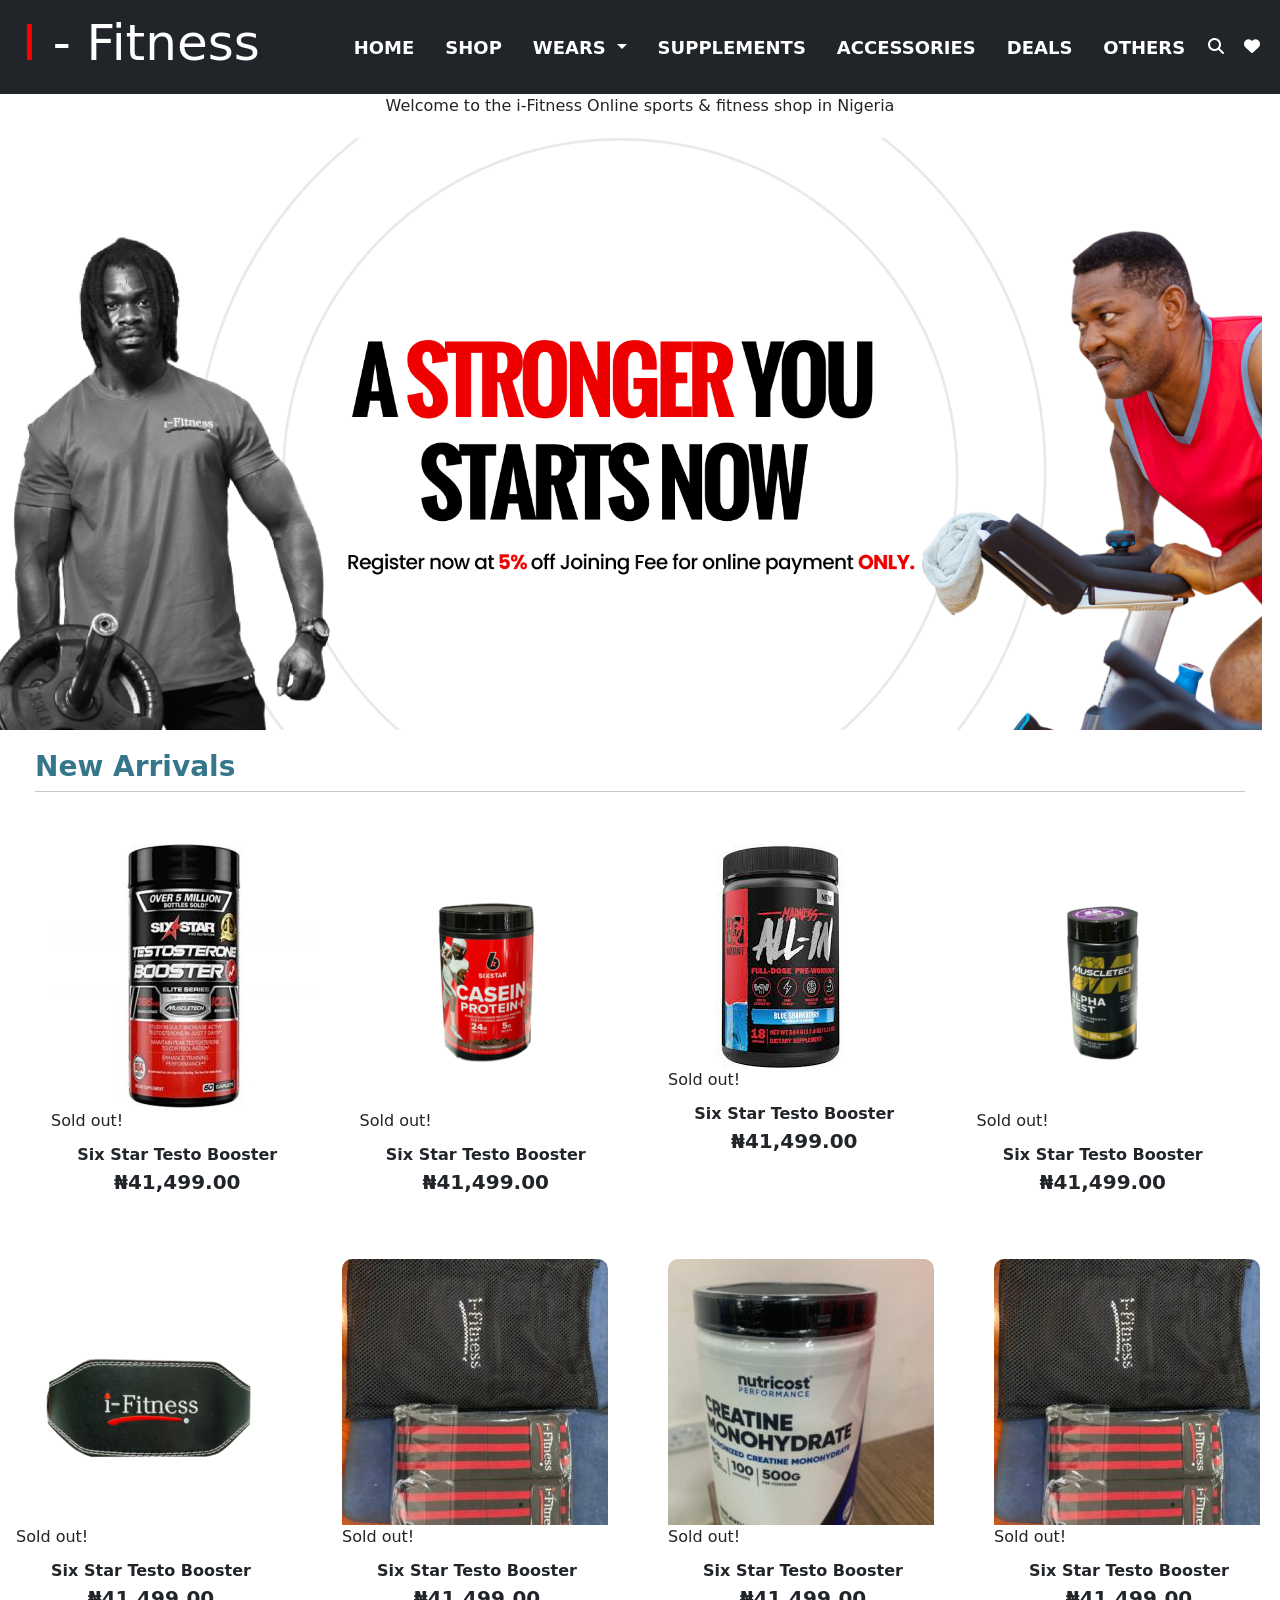
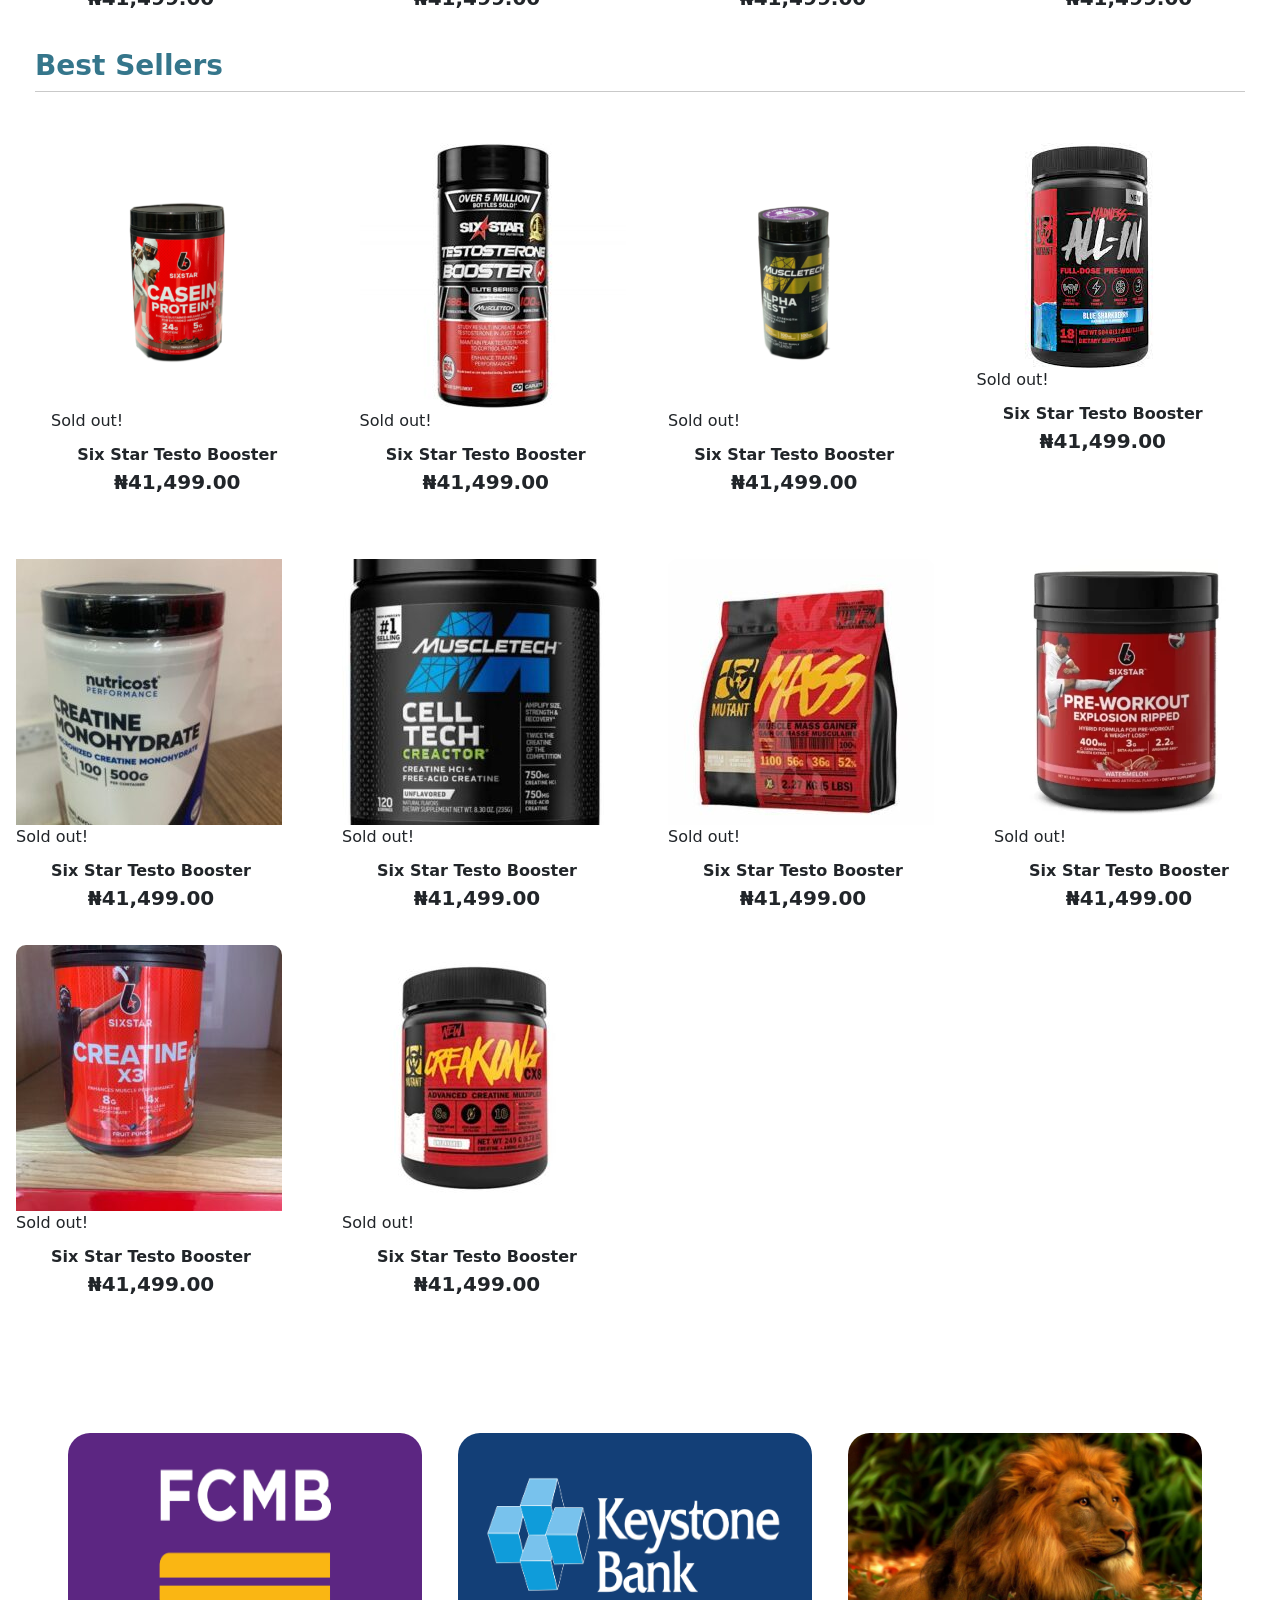
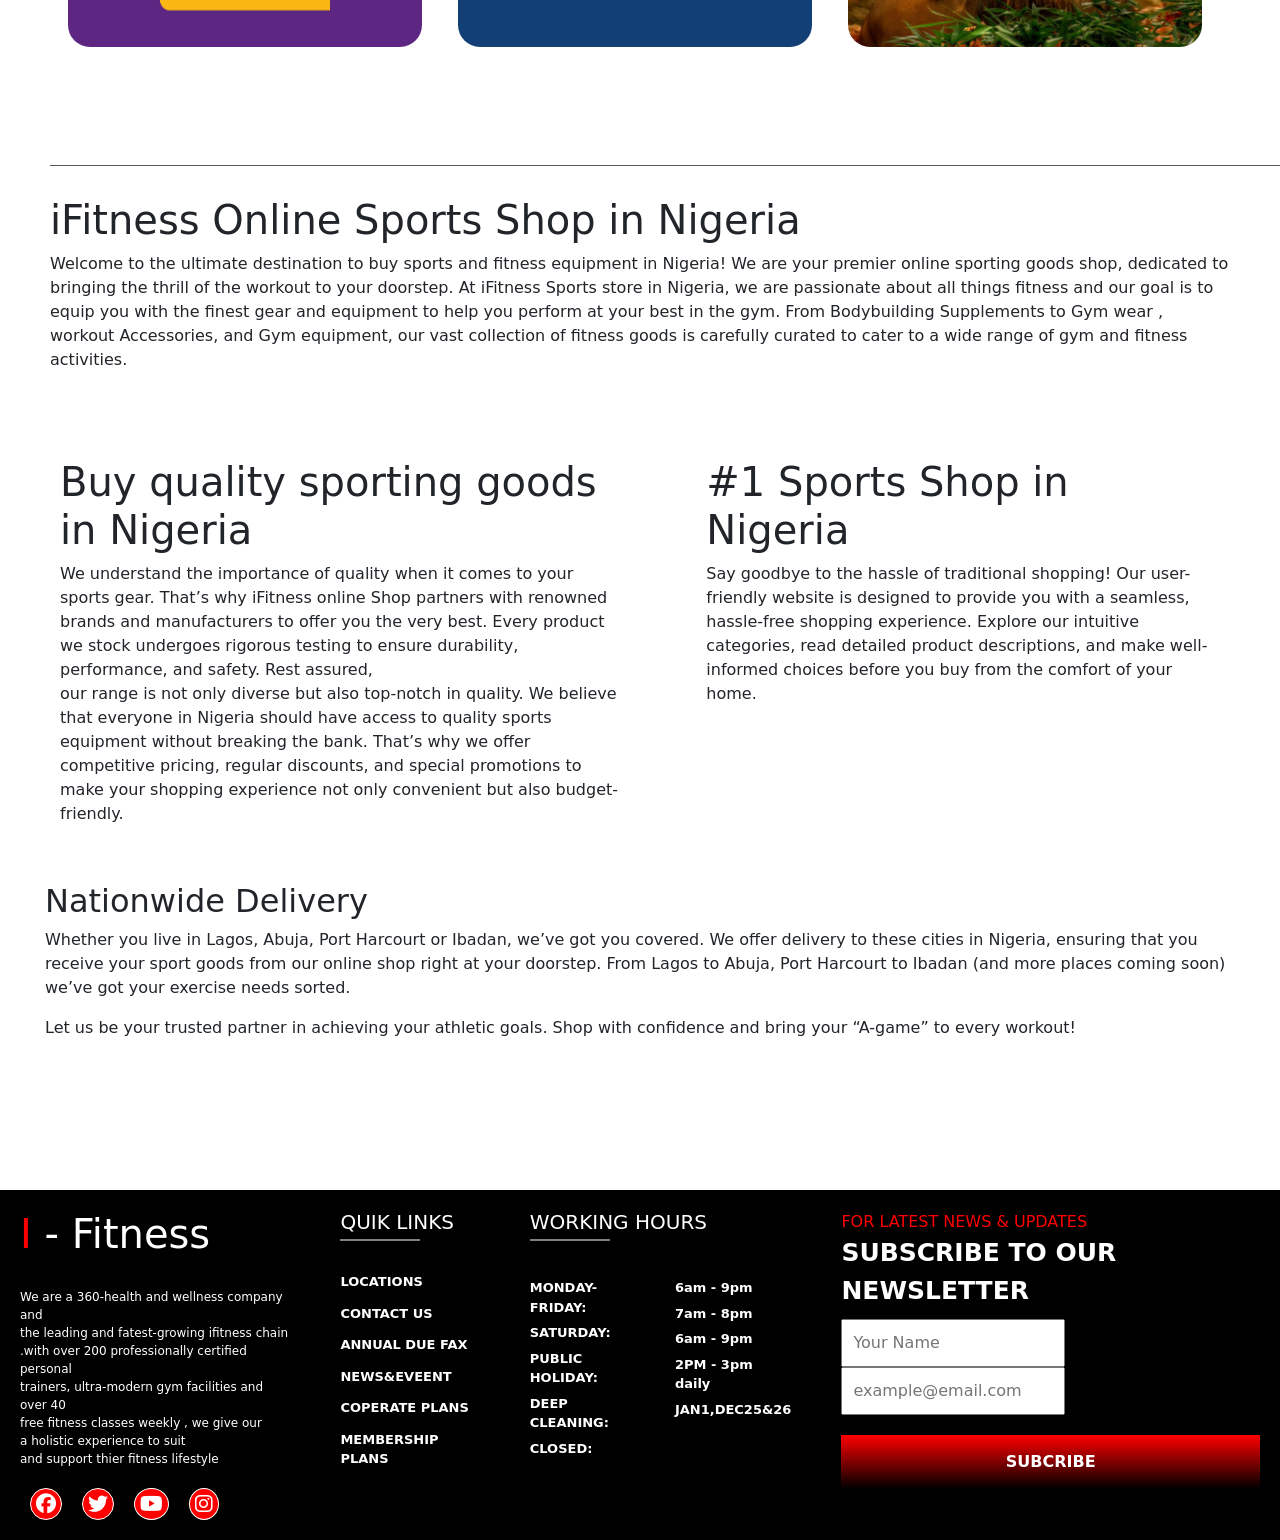
<file: shop.html>
<!DOCTYPE html>
<html lang="en">
<head>
    <meta charset="UTF-8">
    <meta name="viewport" content="width=device-width, initial-scale=1.0">
    <title>Document</title>

    <!--Bootstrap link-->
    <link href="https://cdn.jsdelivr.net/npm/bootstrap@5.3.3/dist/css/bootstrap.min.css" rel="stylesheet" integrity="sha384-QWTKZyjpPEjISv5WaRU9OFeRpok6YctnYmDr5pNlyT2bRjXh0JMhjY6hW+ALEwIH" crossorigin="anonymous">
    
    <!--Bootstrap icon-->
    <link rel="stylesheet" href="https://cdn.jsdelivr.net/npm/bootstrap-icons@1.11.3/font/bootstrap-icons.min.css">

    <!--Font-Awesome-->
    <link rel="stylesheet" href="https://cdnjs.cloudflare.com/ajax/libs/font-awesome/6.6.0/css/all.min.css">

    <!--CSS link-->
    <link rel="stylesheet" type="text/css" href="style.css">

    <style>
      @import url('https://fonts.googleapis.com/css2?family=Rubik:ital,wght@0,300..900;1,300..900&display=swap');
    </style>
</head>
<body>
    <nav class="navbar navbar-dark bg-dark navbar-expand-sm">
       <div class="container-fluid d-flex">
         <a href="#" class="navbar-brand">
            <h1><span> I </span> - Fitness</h1> 
         </a>
        
        <ul class="navbar-nav me-auto">
          <li class="nav-link"><a href="shop.html">HOME</a></li>
          <li class="nav-link"><a href="shop2.html">SHOP</a></li>
          <li class="nav-link dropdown">
            <a href="wears.html" class="dropdown-toggle" id="navbarDropdown" role="button" data-bs-toggle="dropdown" aria-expanded="false">
                WEARS
            </a>
            <ul class="dropdown-menu" aria-labelledby="navbarDropdown">
                <li><a class="dropdown-item" href="#">Womens</a></li>
                <li><a class="dropdown-item" href="#">Mens</a></li>
            </ul>
          </li>
          <li class="nav-link"><a href="super.html">SUPPLEMENTS</a></li>
          <li class="nav-link"><a href="access.html">ACCESSORIES</a></li>
          <li class="nav-link"><a href="deal2.html">DEALS</a></li>
          <li class="nav-link"><a href="others.html">OTHERS</a></li>
        </ul>

        <div style="color:white; display: flex; gap: 20px; margin-right: 20px;" >
           <span ><i class="fas fa-search"></i></span> 
           <span><i class="fas fa-heart"></i></span>
           <span><i class="fas fa-shopping-cart"></i></span>
        </div>
        </div> 
    </nav>

    <div style="text-align: center;">
        <p>Welcome to the i-Fitness Online sports & fitness shop in Nigeria</p>
    </div>

    <div style="margin-top: 20px;">
        <img src="images/fithand.png" width="1262">
    </div>

    <div style="padding: 0 35px; margin-top: 20px;">
        <h3 style="color: #35768b; font-weight: bold;">New Arrivals</h3>
        <div style=" border-bottom: 1px solid rgba(128, 128, 128, 0.422);"></div>
        <div class="row" style="margin-top: 35px;">
            <div class="col-12 col-md-3 product-card">
                <div class="product-inner">
                <img src="images/col1.jpg" alt="">
                <div class="hover-icon">
                  <i class="fas fa-cart-plus"></i>
                  <i class="fas fa-heart"></i>
                  <i class="fas fa-eye"></i>
                </div>
                <div class="details">Sold out!</div>
                <div class="name">Six Star Testo Booster</div>
                <div class="price">₦41,499.00</div>
                </div>
            </div>

            <div class="col-12 col-md-3 product-card">
              <div class="product-inner">
                <img src="images/col2.png" alt="">
                <div class="hover-icon">
                  <i class="fas fa-cart-plus"></i>
                  <i class="fas fa-heart"></i>
                  <i class="fas fa-eye"></i>
                </div>
                <div class="details">Sold out!</div>
                <div class="name">Six Star Testo Booster</div>
                <div class="price">₦41,499.00</div>
               </div>
              </div>

            <div class="col-12 col-md-3 product-card">
              <div class="product-inner">
                <img src="images/col3.jpg" alt="">
                <div class="hover-icon">
                  <i class="fas fa-cart-plus"></i>
                  <i class="fas fa-heart"></i>
                  <i class="fas fa-eye"></i>
                </div>
                <div class="details">Sold out!</div>
                <div class="name">Six Star Testo Booster</div>
                <div class="price">₦41,499.00</div>
            </div>
            </div>

            <div class="col-12 col-md-3 product-card" >
              <div class="product-inner">
                <img src="images/col4.png" alt="">
                <div class="hover-icon">
                  <i class="fas fa-cart-plus"></i>
                  <i class="fas fa-heart"></i>
                  <i class="fas fa-eye"></i>
                </div>
                <div class="details">Sold out!</div>
                <div class="name">Six Star Testo Booster</div>
                <div class="price">₦41,499.00</div>
              </div>
            </div>
        </div>
        </div>

        <div class="row" style="margin-top: 30px;">
            <div class="col-12 col-md-3 product-card">
              <div class="product-inner">
                <img src="images/col5.png" alt="">
                <div class="hover-icon">
                  <i class="fas fa-cart-plus"></i>
                  <i class="fas fa-heart"></i>
                  <i class="fas fa-eye"></i>
                </div>
                <div class="details">Sold out!</div>
                <div class="name">Six Star Testo Booster</div>
                <div class="price">₦41,499.00</div>
            </div>
            </div>

            <div class="col-12 col-md-3 product-card">
              <div class="product-inner">
                <img src="images/col6.jpg" alt="" style="border-top-left-radius: 10px; border-top-right-radius: 10px;">
                <div class="hover-icon">
                  <i class="fas fa-cart-plus"></i>
                  <i class="fas fa-heart"></i>
                  <i class="fas fa-eye"></i>
                </div>
                <div class="details">Sold out!</div>
                <div class="name">Six Star Testo Booster</div>
                <div class="price">₦41,499.00</div>
            </div>
            </div>


            <div class="col-12 col-md-3 product-card">
             <div class="product-inner">
                <img src="images/col7.jpg" alt="" style="border-top-left-radius: 10px; border-top-right-radius: 10px;">
                <div class="hover-icon">
                  <i class="fas fa-cart-plus"></i>
                  <i class="fas fa-heart"></i>
                  <i class="fas fa-eye"></i>
                </div>
                <div class="details">Sold out!</div>
                <div class="name">Six Star Testo Booster</div>
                <div class="price">₦41,499.00</div>
            </div>
            </div>

            <div class="col-12 col-md-3 product-card">
                <div class="product-inner">
                <img src="images/col6.jpg" alt="" style="border-top-left-radius: 10px; border-top-right-radius: 10px;">
                <div class="hover-icon">
                  <i class="fas fa-cart-plus"></i>
                  <i class="fas fa-heart"></i>
                  <i class="fas fa-eye"></i>
                </div>
                <div class="details">Sold out!</div>
                <div class="name">Six Star Testo Booster</div>
                <div class="price">₦41,499.00</div>
            </div> 
        </div>
    </div>
  </div>


  <div style="padding: 0 35px; margin-top: 20px;">
    <h3 style="color: #35768b; font-weight: bold;">Best Sellers</h3>
    <div style=" border-bottom: 1px solid rgba(128, 128, 128, 0.422);"></div>
    <div class="row" style="margin-top: 35px;">
        <div class="col-12 col-md-3 product-card">
            <div class="product-inner">
            <img src="images/col2.png" alt="">
            <div class="hover-icon">
              <i class="fas fa-cart-plus"></i>
              <i class="fas fa-heart"></i>
              <i class="fas fa-eye"></i>
            </div>
            <div class="details">Sold out!</div>
            <div class="name">Six Star Testo Booster</div>
            <div class="price">₦41,499.00</div>
            </div>
        </div>

        <div class="col-12 col-md-3 product-card">
          <div class="product-inner">
            <img src="images/col1.jpg" alt="">
            <div class="hover-icon">
              <i class="fas fa-cart-plus"></i>
              <i class="fas fa-heart"></i>
              <i class="fas fa-eye"></i>
            </div>
            <div class="details">Sold out!</div>
            <div class="name">Six Star Testo Booster</div>
            <div class="price">₦41,499.00</div>
           </div>
          </div>

        <div class="col-12 col-md-3 product-card">
          <div class="product-inner">
            <img src="images/col4.png" alt="">
            <div class="hover-icon">
              <i class="fas fa-cart-plus"></i>
              <i class="fas fa-heart"></i>
              <i class="fas fa-eye"></i>
            </div>
            <div class="details">Sold out!</div>
            <div class="name">Six Star Testo Booster</div>
            <div class="price">₦41,499.00</div>
        </div>
        </div>

        <div class="col-12 col-md-3 product-card" >
          <div class="product-inner">
            <img src="images/col3.jpg" alt="">
            <div class="hover-icon">
              <i class="fas fa-cart-plus"></i>
              <i class="fas fa-heart"></i>
              <i class="fas fa-eye"></i>
            </div>
            <div class="details">Sold out!</div>
            <div class="name">Six Star Testo Booster</div>
            <div class="price">₦41,499.00</div>
          </div>
        </div>
    </div>
    </div>

    <div class="row" style="margin-top: 30px;">
        <div class="col-12 col-md-3 product-card">
          <div class="product-inner">
            <img src="images/image e.jpg" alt="">
            <div class="hover-icon">
              <i class="fas fa-cart-plus"></i>
              <i class="fas fa-heart"></i>
              <i class="fas fa-eye"></i>
            </div>
            <div class="details">Sold out!</div>
            <div class="name">Six Star Testo Booster</div>
            <div class="price">₦41,499.00</div>
        </div>
        </div>

        <div class="col-12 col-md-3 product-card">
          <div class="product-inner">
            <img src="images/image f.jpg" alt="" style="border-top-left-radius: 10px; border-top-right-radius: 10px;">
            <div class="hover-icon">
              <i class="fas fa-cart-plus"></i>
              <i class="fas fa-heart"></i>
              <i class="fas fa-eye"></i>
            </div>
            <div class="details">Sold out!</div>
            <div class="name">Six Star Testo Booster</div>
            <div class="price">₦41,499.00</div>
        </div>
        </div>


        <div class="col-12 col-md-3 product-card">
         <div class="product-inner">
            <img src="images/image g.jpg" alt="" style="border-top-left-radius: 10px; border-top-right-radius: 10px;">
            <div class="hover-icon">
              <i class="fas fa-cart-plus"></i>
              <i class="fas fa-heart"></i>
              <i class="fas fa-eye"></i>
            </div>
            <div class="details">Sold out!</div>
            <div class="name">Six Star Testo Booster</div>
            <div class="price">₦41,499.00</div>
        </div>
        </div>

        <div class="col-12 col-md-3 product-card">
            <div class="product-inner">
            <img src="images/image h.webp" alt="" style="border-top-left-radius: 10px; border-top-right-radius: 10px;">
            <div class="hover-icon">
              <i class="fas fa-cart-plus"></i>
              <i class="fas fa-heart"></i>
              <i class="fas fa-eye"></i>
            </div>
            <div class="details">Sold out!</div>
            <div class="name">Six Star Testo Booster</div>
            <div class="price">₦41,499.00</div>
        </div> 
       </div>

       <div class="col-12 col-md-3 product-card">
        <div class="product-inner">
        <img src="images/image i.jpg" alt="" style="border-top-left-radius: 10px; border-top-right-radius: 10px;">
        <div class="hover-icon">
          <i class="fas fa-cart-plus"></i>
          <i class="fas fa-heart"></i>
          <i class="fas fa-eye"></i>
        </div>
        <div class="details">Sold out!</div>
        <div class="name">Six Star Testo Booster</div>
        <div class="price">₦41,499.00</div>
       </div> 
       </div>

       <div class="col-12 col-md-3 product-card">
        <div class="product-inner">
        <img src="images/image j.jpg" alt="" style="border-top-left-radius: 10px; border-top-right-radius: 10px;">
        <div class="hover-icon">
          <i class="fas fa-cart-plus"></i>
          <i class="fas fa-heart"></i>
          <i class="fas fa-eye"></i>
        </div>
        <div class="details">Sold out!</div>
        <div class="name">Six Star Testo Booster</div>
        <div class="price">₦41,499.00</div>
    </div> 
    </div>
</div>
</div>

<div class="image" style="margin-top: 100px; margin-left: 50px;">
  <div style="display: flex; ">
   <div>
      <img src="images/fcmb.png" alt="" style="height: 250px; width: 390px; padding: 18px; border-radius: 40px;">
    </div>
    <div>
      <img src="images/kystnbnk.png" alt="" style="height: 250px; width: 390px; padding: 18px; border-radius: 40px;">
    </div>
    <div>
      <img src="images/lion.jpg" alt=""style="height: 250px; width: 390px; padding: 18px; border-radius: 40px;">
    </div>
   </div>
   <div style=" border-bottom: 1px solid rgba(0, 0, 0, 0.658); margin-top: 100px;"></div>
  </div>

   <div style="margin-left: 20px; margin-right: 20px; padding: 30px;">
    <h1>iFitness Online Sports Shop in Nigeria​</h1>
    <p>Welcome to the ultimate destination to buy sports and fitness equipment in Nigeria! We are your premier online sporting goods shop, dedicated to bringing the thrill of the workout to your doorstep. At iFitness Sports store in Nigeria, we are passionate about all things fitness and our goal is to equip you with the finest gear and equipment to help you perform at your best in the gym. From Bodybuilding Supplements to Gym wear , workout Accessories, and Gym equipment, our vast collection of fitness goods is carefully curated to cater to a wide range of gym and fitness activities.</p>
   </div>

    <div style="display: flex; margin: 0  20px;">
      <div style="padding: 40px;">
        <h1>Buy quality sporting goods in Nigeria</h1>
        <p>We understand the importance of quality when it comes to your sports gear. That’s why iFitness online Shop partners with renowned brands and  manufacturers to offer you the very best. Every product we stock  undergoes  rigorous testing to ensure durability, performance, and safety.  Rest assured,<br> our    range is not only diverse but also top-notch in quality. We believe that everyone  in Nigeria should have access to quality sports equipment without breaking the bank. That’s why we offer competitive pricing, regular discounts, and special  promotions to make your shopping experience not only convenient but also budget-friendly.</p>
      </div>
      <div style="padding: 40px;">
        <h1>#1 Sports Shop in Nigeria</h1>
        <p>Say goodbye to the hassle of traditional shopping! Our user-friendly website is designed to provide you with a seamless, hassle-free shopping experience. Explore our intuitive categories, read detailed product descriptions, and make well-informed choices before you buy from the comfort of your home.</p>
      </div>
    
   </div>

   <div style="margin: 0 20px; padding: 0 25px;">
    <h2>Nationwide Delivery</h2>
    <p>Whether you live in Lagos, Abuja, Port Harcourt or Ibadan, we’ve got you covered. We offer delivery to these cities in Nigeria, ensuring that you receive your sport goods from our online shop right at your doorstep. From Lagos to Abuja, Port Harcourt to Ibadan (and more places coming soon) we’ve got your exercise needs sorted.</p>
   </div>
  
   <div style="margin: 0 20px; padding: 0 25px;">
    <p>Let us be your trusted partner in achieving your athletic goals. Shop with confidence and bring your “A-game” to every workout!</p>
   </div>

   


     

  
  <div class="footer-container" style="margin-top: 150px;">
    <div style="background-color: black; color: white;" >
      <div class="footer-container1">
        <div>
           <h1><span style="color: red;"> I </span> - Fitness</h1>
           <div style="margin-top: 30px; font-size: 12px; font-weight: 500;">We are a 360-health and wellness company and<br> the leading and fatest-growing ifitness chain<br>.with over 200 professionally certified personal<br> trainers, ultra-modern gym facilities and over 40 <br>free fitness classes weekly , we give our <br> a holistic experience to suit<br> and support thier fitness lifestyle</div>

            <div class="social">
              <div class="social-icons">
                <i class="fab fa-facebook"></i>
              </div>
              <div class="social-icons">
                <i class="fab fa-twitter"></i>
              </div>
              <div class="social-icons">
                <i class="fab fa-youtube"></i>
              </div>
              <div class="social-icons">
                <i class="fab fa-instagram"></i>
              </div>
            </div>

          </div>
            

           <div class="links">
            <h3>QUIK LINKS</h3>
            <div class="underline"></div>
              <a href="location.html" class="linko">LOCATIONS</a><br>
              <a href="contact.html" class="linko">CONTACT US</a><br>
              <a href="annual.html" class="linko">ANNUAL DUE FAX</a><br>
              <a href="new.html" class="linko">NEWS&EVEENT</a><br>
              <a href="coperate.html" class="linko">COPERATE PLANS</a><br>
              <a href="membership.html" class="linko">MEMBERSHIP PLANS</a><br>
           </div>

            <div class="working" style="font-size: 15px;" >
              <h3>WORKING HOURS</h3>
              <div class="underline"></div>
                <div class="D-T">
                  <div>
                    <div>MONDAY-FRIDAY: </div>
                    <div>SATURDAY: </div>
                    <div>PUBLIC HOLIDAY: </div>
                    <div>DEEP CLEANING: </div>
                    <div>CLOSED: </div>
                  </div>
                  <div>
                    <div>6am - 9pm</div>
                    <div>7am - 8pm</div>
                    <div>6am - 9pm</div>
                    <div>2PM - 3pm daily</div>
                    <div>JAN1,DEC25&26</div>
                  </div>
                </div>
            </div>

            <div>
              <div style="color: red;">FOR LATEST NEWS & UPDATES </div>
              <div class="text-uppercase" style="font-size: 25px; font-weight: bold;"> subscribe to our<br >newsletter</div>
              <div style="margin-top: 10px;">
                <input type="text" placeholder="Your Name" style="padding: 10px;">
                <input type="email" placeholder="example@email.com" style="padding: 10px;">
              </div>
              <div style="background: linear-gradient(to bottom, red, black ); padding: 15px; text-align: center; margin-top: 20px; font-weight: bold;" >SUBCRIBE</div>
            </div>
   </div> 

</body>
</html>

<!--bootstrap-->
<script src="https://cdn.jsdelivr.net/npm/bootstrap@5.3.3/dist/js/bootstrap.bundle.min.js" integrity="sha384-YvpcrYf0tY3lHB60NNkmXc5s9fDVZLESaAA55NDzOxhy9GkcIdslK1eN7N6jIeHz" crossorigin="anonymous"></script>
</file>
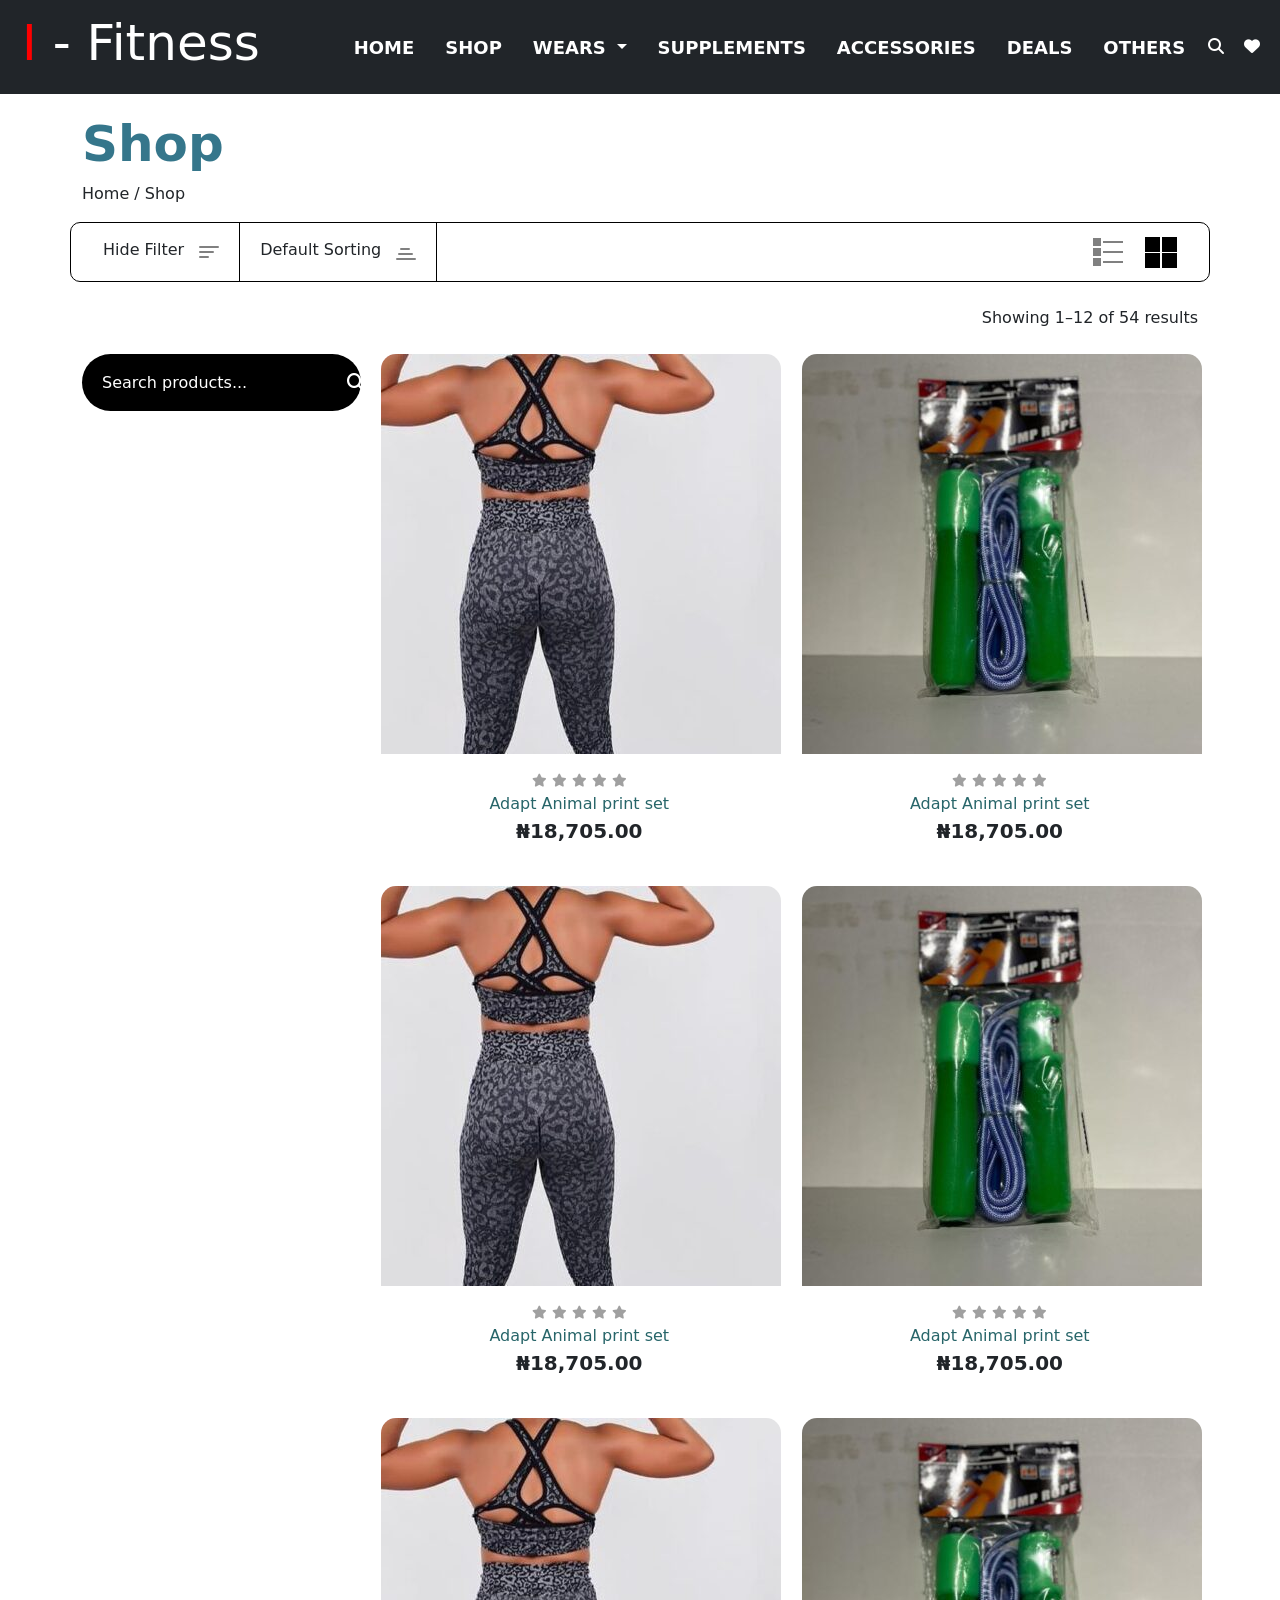
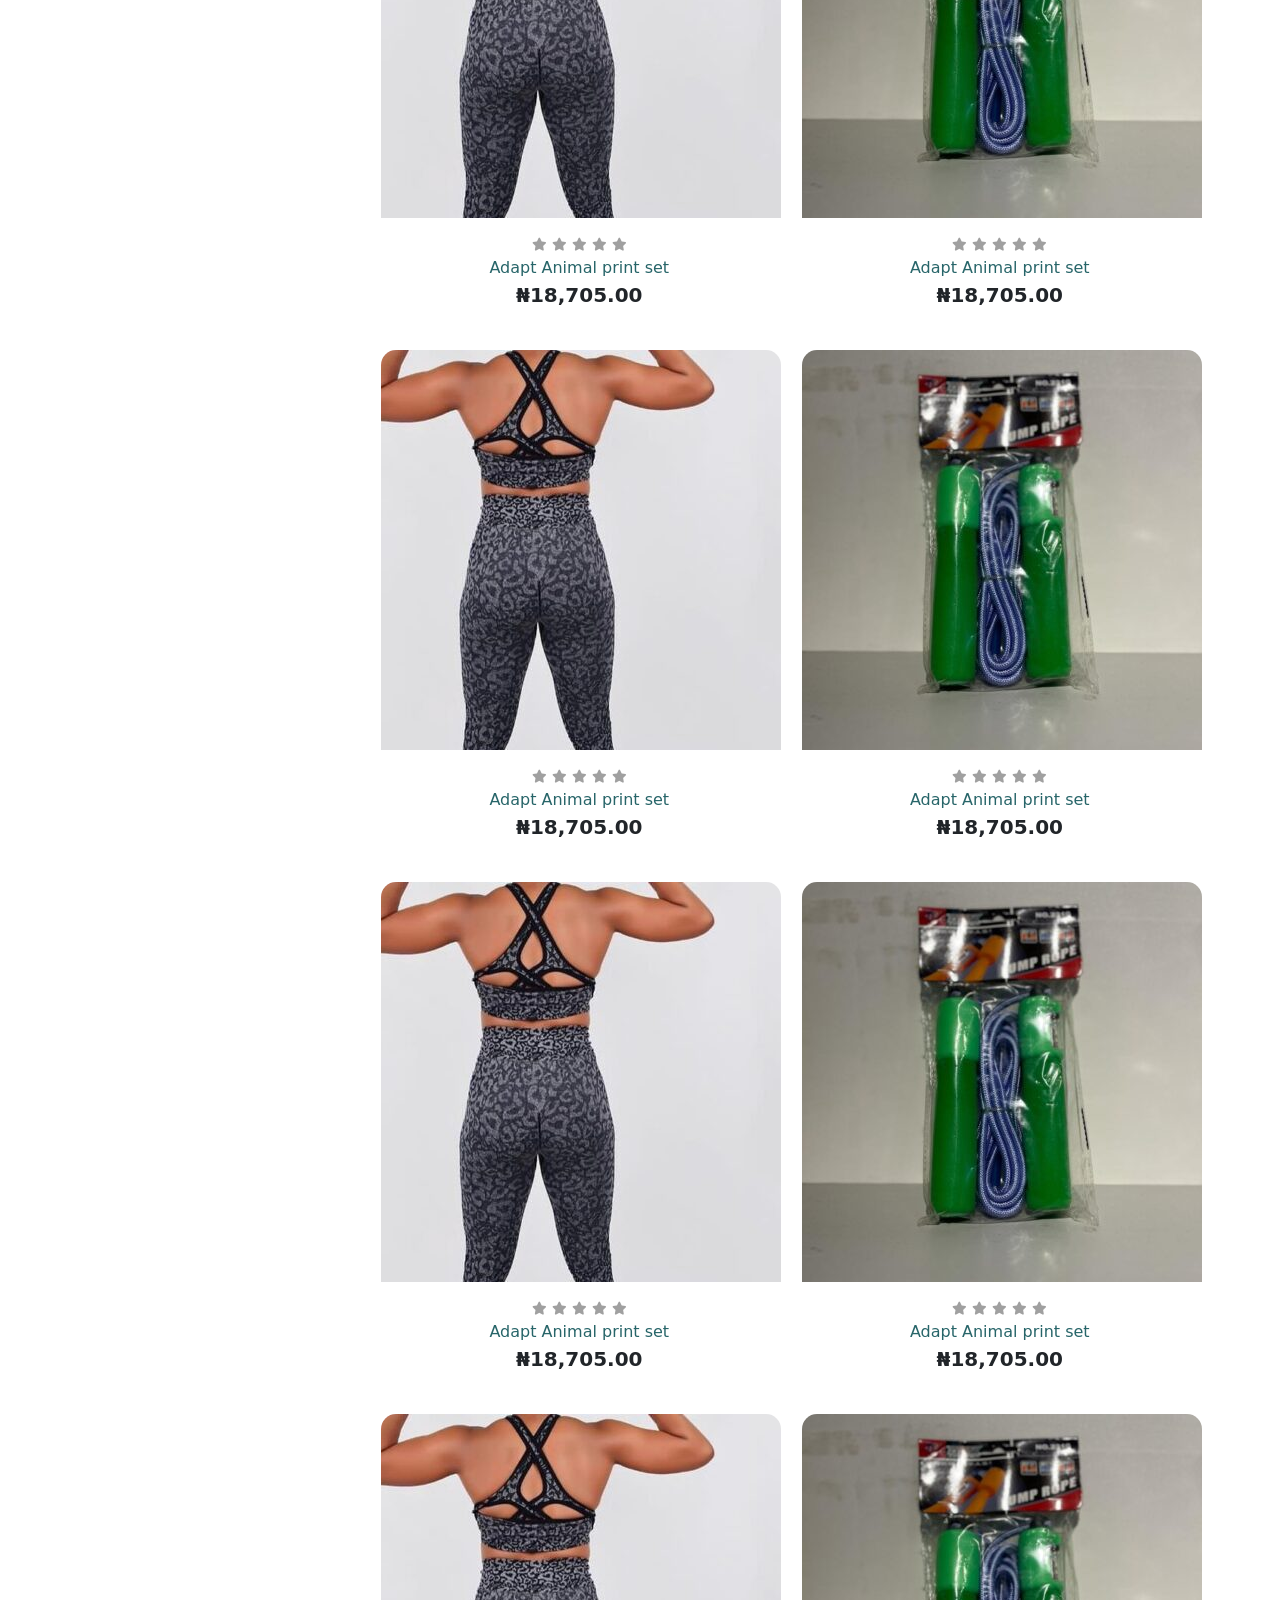
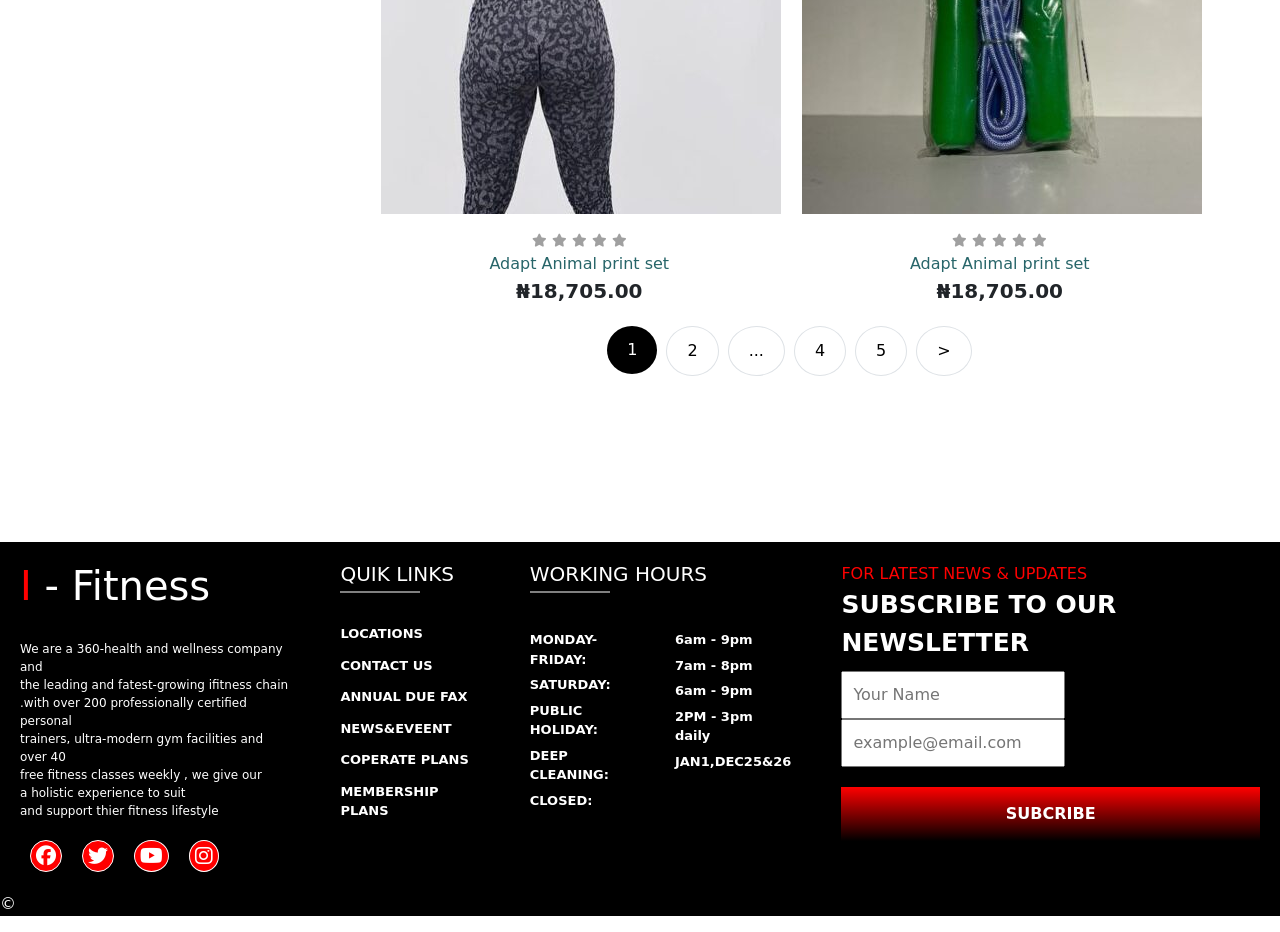
<file: shop2.html>
<!DOCTYPE html>
<html lang="en">
<head>
    <meta charset="UTF-8">
    <meta name="viewport" content="width=device-width, initial-scale=1.0">
    <title>Document</title>

    <!--Bootstrap link-->
    <link href="https://cdn.jsdelivr.net/npm/bootstrap@5.3.3/dist/css/bootstrap.min.css" rel="stylesheet" integrity="sha384-QWTKZyjpPEjISv5WaRU9OFeRpok6YctnYmDr5pNlyT2bRjXh0JMhjY6hW+ALEwIH" crossorigin="anonymous">
    
    <!--Bootstrap icon-->
    <link rel="stylesheet" href="https://cdn.jsdelivr.net/npm/bootstrap-icons@1.11.3/font/bootstrap-icons.min.css">

    <!--Font-Awesome-->
    <link rel="stylesheet" href="https://cdnjs.cloudflare.com/ajax/libs/font-awesome/6.6.0/css/all.min.css">

    <!--CSS link-->
    <link rel="stylesheet" type="text/css" href="style.css">

    <style>
      @import url('https://fonts.googleapis.com/css2?family=Rubik:ital,wght@0,300..900;1,300..900&display=swap');
    </style>
</head>
<body>
    <nav class="navbar navbar-dark bg-dark navbar-expand-sm">
       <div class="container-fluid d-flex">
         <a href="#" class="navbar-brand">
            <h1><span> I </span> - Fitness</h1> 
         </a>
        
        <ul class="navbar-nav me-auto">
          <li class="nav-link"><a href="shop.html">HOME</a></li>
          <li class="nav-link"><a href="shop2.html">SHOP</a></li>
          <li class="nav-link dropdown">
            <a href="wears.html" class="dropdown-toggle" id="navbarDropdown" role="button" data-bs-toggle="dropdown" aria-expanded="false">
                WEARS
            </a>
            <ul class="dropdown-menu" aria-labelledby="navbarDropdown">
                <li><a class="dropdown-item" href="#">Womens</a></li>
                <li><a class="dropdown-item" href="#">Mens</a></li>
            </ul>
          </li>
          <li class="nav-link"><a href="super.html">SUPPLEMENTS</a></li>
          <li class="nav-link"><a href="access.html">ACCESSORIES</a></li>
          <li class="nav-link"><a href="deal2.html">DEALS</a></li>
          <li class="nav-link"><a href="others.html">OTHERS</a></li>
        </ul>

        <div style="color:white; display: flex; gap: 20px; margin-right: 20px;" >
           <span ><i class="fas fa-search"></i></span> 
           <span><i class="fas fa-heart"></i></span>
           <span><i class="fas fa-shopping-cart"></i></span>
        </div>
        </div> 
    </nav>

    <div class="container" style="margin-top: 20px;">
        <h2 style="color: #35768b; font-weight: bold; font-size: 50px; ">Shop</h2>
        <p>Home / Shop</p>
    </div>

    <div class="container control">
        <div class="menu">
            <div class="menu-inner">
               <span> Hide Filter</span>
             <span style=" margin-top: 8px;">
                <div style="width: 20px; height: 2px; background-color: grey; border-radius: 20px;"></div>
                <div style="width: 15px; height: 2px; background-color: grey; border-radius: 20px; margin-top: 3px;"></div>
                <div style="width: 10px; height: 2px; background-color: grey; border-radius: 20px; margin-top: 3px;"></div>
             </span>
            </div>
            <div class="line"></div>

            <div class="menu-inner">
                <span> Default Sorting</span>
                <span style="margin-top: 10px;">
                    <div  style="width: 10px; height: 2px; background-color: grey; border-radius: 20px; margin-left: 4px;"></div>
                    <div style="width: 15px; height: 2px; background-color: grey; border-radius: 20px; margin-top: 3px; margin-left: 2px;"></div>
                    <div style="width: 20px; height: 2px; background-color: grey; border-radius: 20px; margin-top: 3px;"></div>
                 </span>                      
            </div>
            <div class="line"></div>
        </div>

        <div class="style" style="padding: 13px 20px 0; display: flex; gap: 20px; ">
            <div class="style-inner">
              <div class=" d-flex">
                <div class="style-inner-1"></div>
                <div class="style-inner-2"></div>
              </div>
              <div class=" d-flex">
                <div class="style-inner-1"></div>
                <div class="style-inner-2"></div>
              </div>
              <div class=" d-flex">
                <div class="style-inner-1"></div>
                <div class="style-inner-2"></div>
              </div>
            </div>

            <div class="style-inner" >
              <div class=" d-flex">
                <div class="style-inner-3"></div>
                <div class="style-inner-3"></div>
              </div>
              <div class=" d-flex">
                <div class="style-inner-3"></div>
                <div class="style-inner-3"></div>
              </div>
            </div>
        </div>
      </div>

      <div class="container mt-4 mb-4" style="text-align: end;">Showing 1–12 of 54 results</div>

      <div class="shop-content container">
        <div class="side-bar">
          <div class="search-container">
            <input type="text" class="search-input" placeholder="Search products...">
            <span class="search-icon">
              <i class="fas fa-search"></i>
            </span>
          </div>
        </div>

        <div class="side-bar-content">
          <div class="side-bar-inner">
            <div class="row cardio">
              <div class="col-md-6 cardio-inner">
                <img src="images/shop/img-1.jpg" alt="">
                <div class="rating">
                  <i class="fas fa-star"></i>
                  <i class="fas fa-star"></i>
                  <i class="fas fa-star"></i>
                  <i class="fas fa-star"></i>
                  <i class="fas fa-star"></i>
                </div>
                <div class="shop-name">Adapt Animal print set</div>
                <div class="shop-price">₦18,705.00</div>
                <div class="icon-hover">
                  <i class="fas fa-cart-plus"></i>
                  <i class="fas fa-eye"></i>
                  <i class="fas fa-heart"></i>
                </div>
              </div>

              <div class="col-md-6 cardio-inner">
                <img src="images/shop/img-2.jpg" alt="">
                <div class="rating">
                  <i class="fas fa-star"></i>
                  <i class="fas fa-star"></i>
                  <i class="fas fa-star"></i>
                  <i class="fas fa-star"></i>
                  <i class="fas fa-star"></i>
                </div>
                <div class="shop-name">Adapt Animal print set</div>
                <div class="shop-price">₦18,705.00</div>
                <div class="icon-hover">
                  <i class="fas fa-cart-plus"></i>
                  <i class="fas fa-eye"></i>
                  <i class="fas fa-heart"></i>
                </div>
              </div>
            </div>
            <div class="row cardio">
              <div class="col-md-6 cardio-inner">
                <img src="images/shop/img-1.jpg" alt="">
                <div class="rating">
                  <i class="fas fa-star"></i>
                  <i class="fas fa-star"></i>
                  <i class="fas fa-star"></i>
                  <i class="fas fa-star"></i>
                  <i class="fas fa-star"></i>
                </div>
                <div class="shop-name">Adapt Animal print set</div>
                <div class="shop-price">₦18,705.00</div>
                <div class="icon-hover">
                  <i class="fas fa-cart-plus"></i>
                  <i class="fas fa-eye"></i>
                  <i class="fas fa-heart"></i>
                </div>
              </div>

              <div class="col-md-6 cardio-inner">
                <img src="images/shop/img-2.jpg" alt="">
                <div class="rating">
                  <i class="fas fa-star"></i>
                  <i class="fas fa-star"></i>
                  <i class="fas fa-star"></i>
                  <i class="fas fa-star"></i>
                  <i class="fas fa-star"></i>
                </div>
                <div class="shop-name">Adapt Animal print set</div>
                <div class="shop-price">₦18,705.00</div>
                <div class="icon-hover">
                  <i class="fas fa-cart-plus"></i>
                  <i class="fas fa-eye"></i>
                  <i class="fas fa-heart"></i>
                </div>
              </div>
            </div>
            <div class="row cardio">
              <div class="col-md-6 cardio-inner">
                <img src="images/shop/img-1.jpg" alt="">
                <div class="rating">
                  <i class="fas fa-star"></i>
                  <i class="fas fa-star"></i>
                  <i class="fas fa-star"></i>
                  <i class="fas fa-star"></i>
                  <i class="fas fa-star"></i>
                </div>
                <div class="shop-name">Adapt Animal print set</div>
                <div class="shop-price">₦18,705.00</div>
                <div class="icon-hover">
                  <i class="fas fa-cart-plus"></i>
                  <i class="fas fa-eye"></i>
                  <i class="fas fa-heart"></i>
                </div>
              </div>

              <div class="col-md-6 cardio-inner">
                <img src="images/shop/img-2.jpg" alt="">
                <div class="rating">
                  <i class="fas fa-star"></i>
                  <i class="fas fa-star"></i>
                  <i class="fas fa-star"></i>
                  <i class="fas fa-star"></i>
                  <i class="fas fa-star"></i>
                </div>
                <div class="shop-name">Adapt Animal print set</div>
                <div class="shop-price">₦18,705.00</div>
                <div class="icon-hover">
                  <i class="fas fa-cart-plus"></i>
                  <i class="fas fa-eye"></i>
                  <i class="fas fa-heart"></i>
                </div>
              </div>
            </div>
            <div class="row cardio">
              <div class="col-md-6 cardio-inner">
                <img src="images/shop/img-1.jpg" alt="">
                <div class="rating">
                  <i class="fas fa-star"></i>
                  <i class="fas fa-star"></i>
                  <i class="fas fa-star"></i>
                  <i class="fas fa-star"></i>
                  <i class="fas fa-star"></i>
                </div>
                <div class="shop-name">Adapt Animal print set</div>
                <div class="shop-price">₦18,705.00</div>
                <div class="icon-hover">
                  <i class="fas fa-cart-plus"></i>
                  <i class="fas fa-eye"></i>
                  <i class="fas fa-heart"></i>
                </div>
              </div>

              <div class="col-md-6 cardio-inner">
                <img src="images/shop/img-2.jpg" alt="">
                <div class="rating">
                  <i class="fas fa-star"></i>
                  <i class="fas fa-star"></i>
                  <i class="fas fa-star"></i>
                  <i class="fas fa-star"></i>
                  <i class="fas fa-star"></i>
                </div>
                <div class="shop-name">Adapt Animal print set</div>
                <div class="shop-price">₦18,705.00</div>
                <div class="icon-hover">
                  <i class="fas fa-cart-plus"></i>
                  <i class="fas fa-eye"></i>
                  <i class="fas fa-heart"></i>
                </div>
              </div>
            </div>
            <div class="row cardio">
              <div class="col-md-6 cardio-inner">
                <img src="images/shop/img-1.jpg" alt="">
                <div class="rating">
                  <i class="fas fa-star"></i>
                  <i class="fas fa-star"></i>
                  <i class="fas fa-star"></i>
                  <i class="fas fa-star"></i>
                  <i class="fas fa-star"></i>
                </div>
                <div class="shop-name">Adapt Animal print set</div>
                <div class="shop-price">₦18,705.00</div>
                <div class="icon-hover">
                  <i class="fas fa-cart-plus"></i>
                  <i class="fas fa-eye"></i>
                  <i class="fas fa-heart"></i>
                </div>
              </div>

              <div class="col-md-6 cardio-inner">
                <img src="images/shop/img-2.jpg" alt="">
                <div class="rating">
                  <i class="fas fa-star"></i>
                  <i class="fas fa-star"></i>
                  <i class="fas fa-star"></i>
                  <i class="fas fa-star"></i>
                  <i class="fas fa-star"></i>
                </div>
                <div class="shop-name">Adapt Animal print set</div>
                <div class="shop-price">₦18,705.00</div>
                <div class="icon-hover">
                  <i class="fas fa-cart-plus"></i>
                  <i class="fas fa-eye"></i>
                  <i class="fas fa-heart"></i>
                </div>
              </div>
            </div>
            <div class="row cardio">
              <div class="col-md-6 cardio-inner">
                <img src="images/shop/img-1.jpg" alt="">
                <div class="rating">
                  <i class="fas fa-star"></i>
                  <i class="fas fa-star"></i>
                  <i class="fas fa-star"></i>
                  <i class="fas fa-star"></i>
                  <i class="fas fa-star"></i>
                </div>
                <div class="shop-name">Adapt Animal print set</div>
                <div class="shop-price">₦18,705.00</div>
                <div class="icon-hover">
                  <i class="fas fa-cart-plus"></i>
                  <i class="fas fa-eye"></i>
                  <i class="fas fa-heart"></i>
                </div>
              </div>

              <div class="col-md-6 cardio-inner">
                <img src="images/shop/img-2.jpg" alt="">
                <div class="rating">
                  <i class="fas fa-star"></i>
                  <i class="fas fa-star"></i>
                  <i class="fas fa-star"></i>
                  <i class="fas fa-star"></i>
                  <i class="fas fa-star"></i>
                </div>
                <div class="shop-name">Adapt Animal print set</div>
                <div class="shop-price">₦18,705.00</div>
                <div class="icon-hover">
                  <i class="fas fa-cart-plus"></i>
                  <i class="fas fa-eye"></i>
                  <i class="fas fa-heart"></i>
                </div>
              </div>
            </div>
          </div>

          <div class="container">
            <ul class="pagination justify-content-center">
              <li class="page-item active">
                <a href="#" class="page-link">1</a>
              </li>
              <li class="page-item">
                <a href="#" class="page-link">2</a>
              </li>
              
              <li class="page-item">
                <a href="#" class="page-link">...</a>
              </li>
              
              <li class="page-item">
                <a href="#" class="page-link">4</a>
              </li>
              
              <li class="page-item">
                <a href="#" class="page-link">5</a>
              </li>
              
              <li class="page-item">
                <a href="#" class="page-link">></a>
              </li>
            </ul>
          </div>

        </div>
      </div>
      
      
      
      
      
      
      <div class="footer-container" style="margin-top: 150px;">
        <div style="background-color: black; color: white;" >
          <div class="footer-container1">
            <div>
              <h1><span style="color: red;"> I </span> - Fitness</h1>
              <div style="margin-top: 30px; font-size: 12px; font-weight: 500;">We are a 360-health and wellness company and<br> the leading and fatest-growing ifitness chain<br>.with over 200 professionally certified personal<br> trainers, ultra-modern gym facilities and over 40 <br>free fitness classes weekly , we give our <br> a holistic experience to suit<br> and support thier fitness lifestyle</div>
              
              <div class="social">
                <div class="social-icons">
                  <i class="fab fa-facebook"></i>
                </div>
                <div class="social-icons">
                  <i class="fab fa-twitter"></i>
                </div>
                <div class="social-icons">
                  <i class="fab fa-youtube"></i>
                </div>
                <div class="social-icons">
                  <i class="fab fa-instagram"></i>
                </div>
              </div>
              
            </div>
            
            
           <div class="links">
            <h3>QUIK LINKS</h3>
            <div class="underline"></div>
            <a href="location.html" class="linko">LOCATIONS</a><br>
            <a href="contact.html" class="linko">CONTACT US</a><br>
            <a href="annual.html" class="linko">ANNUAL DUE FAX</a><br>
            <a href="new.html" class="linko">NEWS&EVEENT</a><br>
            <a href="coperate.html" class="linko">COPERATE PLANS</a><br>
            <a href="membership.html" class="linko">MEMBERSHIP PLANS</a><br>
          </div>
          
          <div class="working" style="font-size: 15px;" >
            <h3>WORKING HOURS</h3>
            <div class="underline"></div>
            <div class="D-T">
              <div>
                    <div>MONDAY-FRIDAY: </div>
                    <div>SATURDAY: </div>
                    <div>PUBLIC HOLIDAY: </div>
                    <div>DEEP CLEANING: </div>
                    <div>CLOSED: </div>
                  </div>
                  <div>
                    <div>6am - 9pm</div>
                    <div>7am - 8pm</div>
                    <div>6am - 9pm</div>
                    <div>2PM - 3pm daily</div>
                    <div>JAN1,DEC25&26</div>
                  </div>
                </div>
              </div>
              
            <div>
              <div style="color: red;">FOR LATEST NEWS & UPDATES </div>
              <div class="text-uppercase" style="font-size: 25px; font-weight: bold;"> subscribe to our<br >newsletter</div>
              <div style="margin-top: 10px;">
                <input type="text" placeholder="Your Name" style="padding: 10px;">
                <input type="email" placeholder="example@email.com" style="padding: 10px;">
              </div>
              <div style="background: linear-gradient(to bottom, red, black ); padding: 15px; text-align: center; margin-top: 20px; font-weight: bold;" >SUBCRIBE</div>
            </div>
          </div> 
          <p>&copy;</p>
          
        </body>
        </html>
        
        <!--bootstrap-->
        <script src="https://cdn.jsdelivr.net/npm/bootstrap@5.3.3/dist/js/bootstrap.bundle.min.js" integrity="sha384-YvpcrYf0tY3lHB60NNkmXc5s9fDVZLESaAA55NDzOxhy9GkcIdslK1eN7N6jIeHz" crossorigin="anonymous"></script>
</file>
<file: style.css>
body{
    margin: 0;
}

.navbar-brand h1{
    font-size: 50px;
    margin-left: 10px;
    margin-right: 70px;
}

.navbar-brand h1 span{
    color: red;
}

.navbar-nav a{
    text-decoration: none;
    color: white;
    font-weight: 600;
    font-size: 18px;
    margin-right: 15px;
}

/* Navbar Dropdown Hover */
/*     
.navbar-nav .nav-item.dropdown:hover .dropdown-menu {
    display: block;
} */
  
.navbar-nav .nav-item.dropdown .dropdown-menu {
    display: none;
    position: absolute;
    top: 100%;
    left: 0;
    z-index: 1000;
}

/* Content Dropdown Hover */
.dropdown:hover .dropdown-menu {
    display: block;
}

.centre{
    background-color: red;
    border-radius: 10px;
    /* position: relative; */
}

.full{
    position: absolute;
    background-color: brown;
    padding-top: 10px;
    padding-bottom: 20px;
    width: 150%;
    margin-left: -24px;
    border-radius: 15px;
}

.cont1 {
    background-color: white;
    padding: 5px;
    border-radius: 10px;
    width: 60%;
}

.dropdown span{
    padding: 7px;
    padding-left: 32px; padding-right: 32px;
    border-right: 1px solid black;
}

.images-container{
    margin-top: 100px;
    margin-left: 10px;
}

.section1{
    margin-left: 10px;
    padding: 20px;
}

.footer-container a {
    text-decoration: none;
}

.footer-container1{
    display: flex;
    padding: 20px;
    gap: 50px;
}

.social-icons {
    background-color: red;
    border: 1px solid white;
    border-radius: 100%;
    float: left;
    margin: 0 10px;
    margin-top: 20px;
}

.social-icons:hover{
    background-color: white;
}

.social-icons i {
    float: left;
    font-size: 20px;
    padding: 5px;
}

.social-icons i:hover{
    color: red;
}

.links h3{
    font-size: 20px;
    margin-bottom: 5px;
}

.linko{
    display: inline-block;
    color: white;
    font-size: 13px;
    font-weight: bold;
    margin: 6px 0;
}

.underline {
    width: 80px;
    height: 2px;
    background-color:grey;
    margin-bottom: 25px;
}

.linko:hover{
    color: red;
}

.working .D-T{
    display: flex;
    font-size: 13px;
    font-weight: bold;
    gap: 40px;
}

.working .D-T div{
    margin: 6px 0;
}

.working h3{
    font-size: 20px;
    margin-bottom: 5px;
}

.update:hover{
    background: linear-gradient(to top,red, red);
    color: blue;
}

.carousel-container{
    overflow: hidden;
    padding: 50px;
    background: linear-gradient(to bottom, #f5f5f962, #f5f5f9); 
    margin-top: 10px;
    position: relative;
    box-sizing: border-box;
    justify-content: center;
    width: 100%;
    display: flex;
}

.carousel{
    display: flex;
    position: relative;
    gap: 20px;
}

.card{
    width: 300px;
    padding: 20px;
    border-radius: 20px;
    background-color: white;
    margin: 0 10px;
    flex-shrink: 0;
}

.carousel-inner {
    display: flex;
    padding: 20px;
    gap: 30px;
}

.carousel-item img {
    width: 22%;
    height: auto;
    border-radius: 10px;
}

.name{
    text-align: center;
    font-weight: 600;
    margin-top: 10px;
}

.price{
    text-align: center;
    font-size: 20px;
    font-weight: bold;
}

.product-card{
    position: relative;
}

.product-inner{
    position: relative;
    border: 1px solid transparent;
    padding: 15px;
    transition: border 0.3s ease;
}

.product-inner1{
    position: relative;
    border: 1px solid transparent;
    transition: border 0.3s ease;
}

.product-card:hover .product-inner{
    border: 1px solid black;
    border-radius: 15px;
}

.product-card:hover .product-inner1{
    border: 1px solid black;
    border-radius: 15px;
}

.product-card:hover img{
    transform: scale(0.9);
}

.product-card1:hover img{
    transform: none;
}

.hover-icon{
  position: absolute;  
  top: 75%;
  left: 50%;
  transform: translate( -50%, -50%);
  display: none;
  gap: 15px;
  z-index: 10;
}

.hover-icon i{
    background-color: rgba(128, 128, 128, 0.103);
    color: gray;
    border-radius: 50%;
    font-size: 15px;
    padding: 10px;
    cursor: pointer;
    transition: background-color 0.3s ease;

}

.hover-icon i:hover{
    background-color: black;
    color: white;
}

.product-card:hover .hover-icon{
    display: flex;
}

.control{
    display: flex;
    border: 1px solid black;
    border-radius: 10px;
    height: 60px;
    justify-content: space-between;
}

.menu{
    display: flex;
}

.menu-inner{
    display: flex;
    gap: 15px;
    padding: 15px 20px;
}

.line{
    border-right: 1px solid black;
    height: 59px;
}

.style-inner-1{
    height: 8px;
    width: 8px;
    background-color: grey;
    margin-top: 2px;
    margin-left: 2px;
}

.style-inner-2{
    height: 2px;
    width: 20px;
    background-color: grey;
    margin-top: 5px;
    margin-left: 2px;    
}

.style-inner-3{
    height: 15px;
    width: 15px;
    background-color: black;
    margin-top: 1px;
    margin-left: 2px; 
   
}

.style-inner:hover .style-inner-1,
.style-inner:hover .style-inner-2 {
    background-color: black;
}

.shop-content{
    display: flex;
    gap: 20px;
}

.side-bar{
  width: 25%;
  
}
.side-bar-content{ 
    width: 75%;
}

.search-container{
    background-color: black;
    padding: 10px;
    border-radius: 50px;
    display: flex;
    width: 100%;
    align-items: center;
}

.search-input{
    background-color: black;
    border: none;
    color: white;
    outline: none;
    padding: 5px 10px;
    padding-right: 40px;
}

.search-icon{
    color: white;
    font-size: 18px;
    cursor: pointer;
    padding: 5px;
}

.search-input::placeholder{
color: white;
}

.cardio{
    text-align: center;
    margin-top: 40px;
}

.cardio:first-child{
    margin-top: 0;
}
.cardio-inner{
    position: relative;
}

.cardio-inner img{
    border-top-right-radius: 15px;
    border-top-left-radius: 15px;

}

.rating i{
    color: rgba(128, 128, 128, 0.749);
    margin-top: 20px;
    font-size: 13px;
}

.shop-name{
    color: #276569;
    font-weight: 500;
}

.shop-name:hover{
    color: black;
}

.shop-price{
    font-size: 20px;
    font-weight: 700;
}

.icon-hover{
    position: absolute;  
    top: 72%;
    left: 50%;
    transform: translate( -50%, -50%);
    display: none;
    gap: 10px;
    z-index: 10;
    background-color: rgba(0, 0, 0, 0.297);
    border-radius: 50px;
    padding: 15px;
}

.icon-hover i{
    background-color: white;;
    color: rgba(0, 0, 0, 0.509);
    border-radius: 50%;
    font-size: 15px;
    padding: 10px;
    cursor: pointer;
    transition: background-color 0.3s ease;

}

.icon-hover i:hover{
    background-color: black;
    color: white;
}

.cardio-inner:hover .icon-hover{
    display: flex;
}
  
.page-link{
    border-radius: 50%;
    margin: 0 10px;
    color: black;
    padding: 12px 20px;
}

.page-link.active{
    color: black;
}

.page-link:hover{
    background-color: black;
    color: white;

}

.page-item.active .page-link{
    background-color: black;
    color: white;
    border: none;
}

.page-item .page-link:first-child,
.page-item .page-link:last-child {
    border-radius: 50%;
}

.page-item{
    margin-top: 20px;
}
</file>
